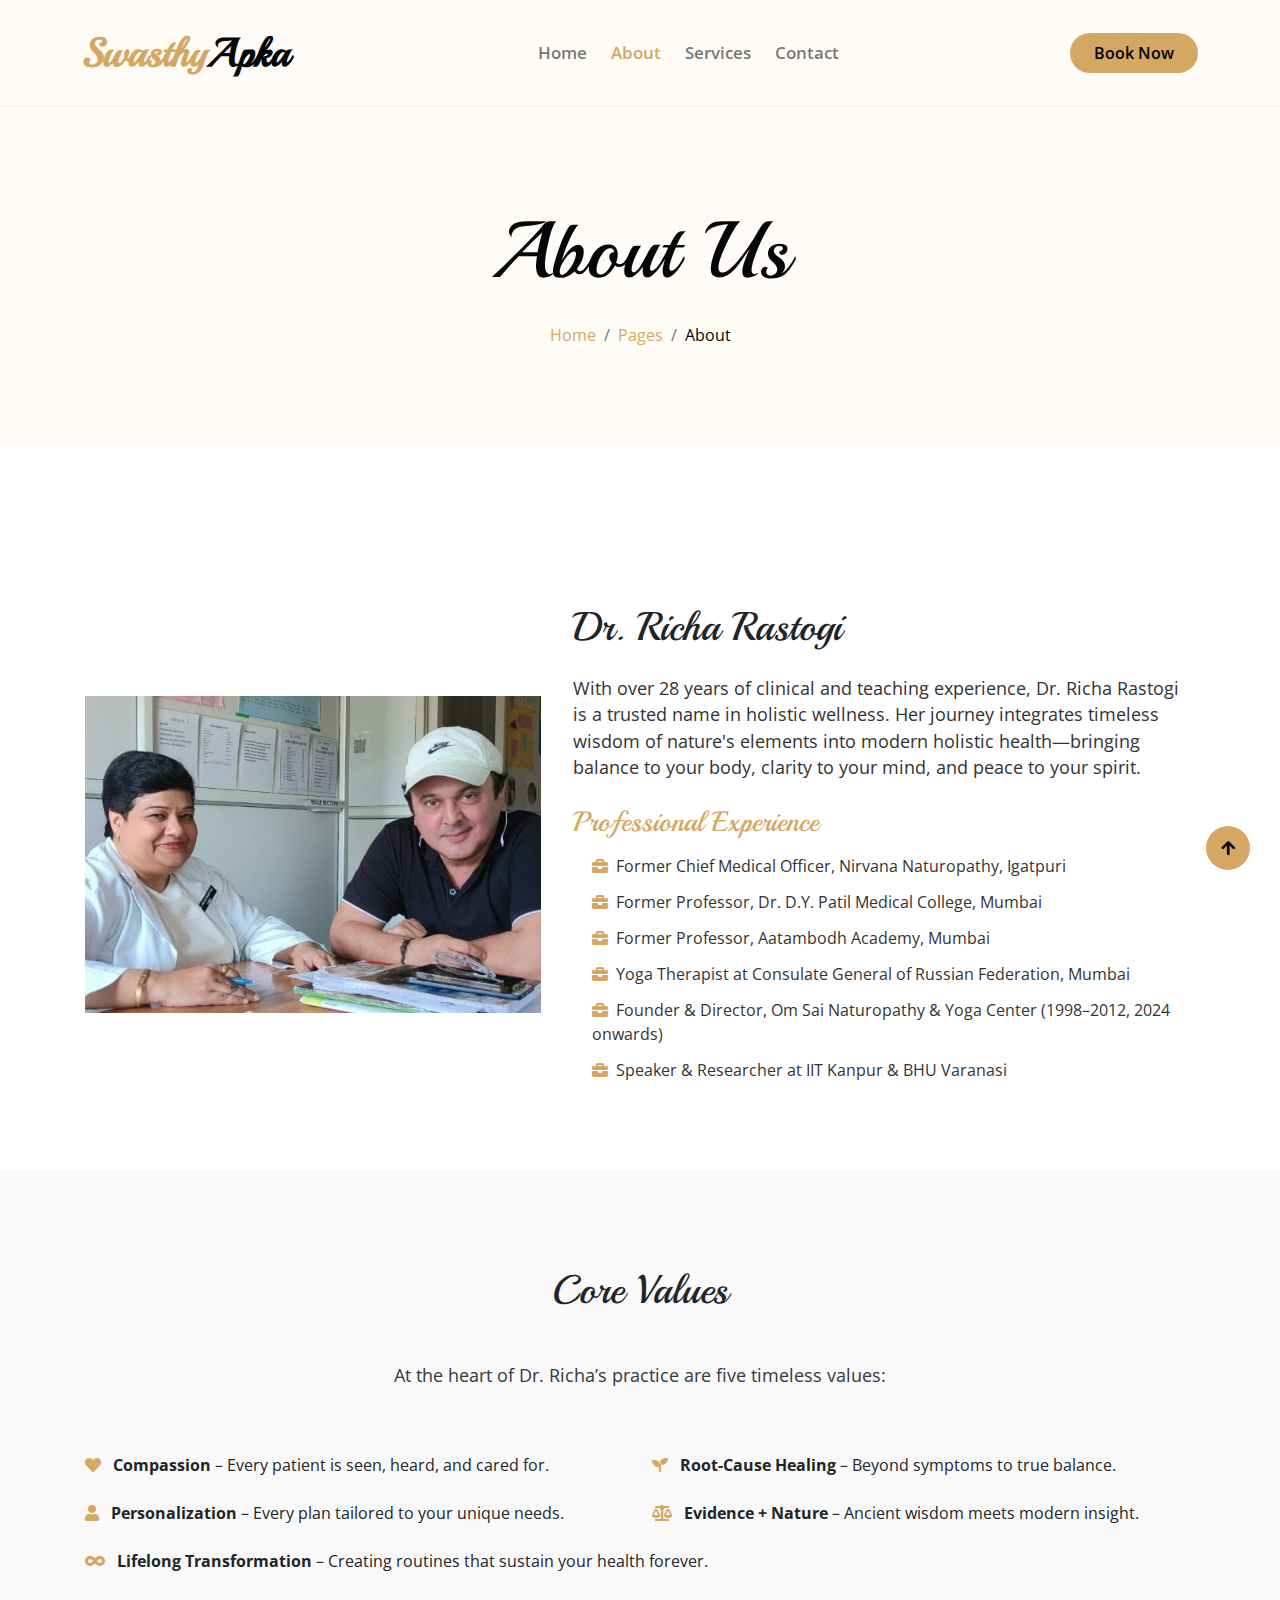
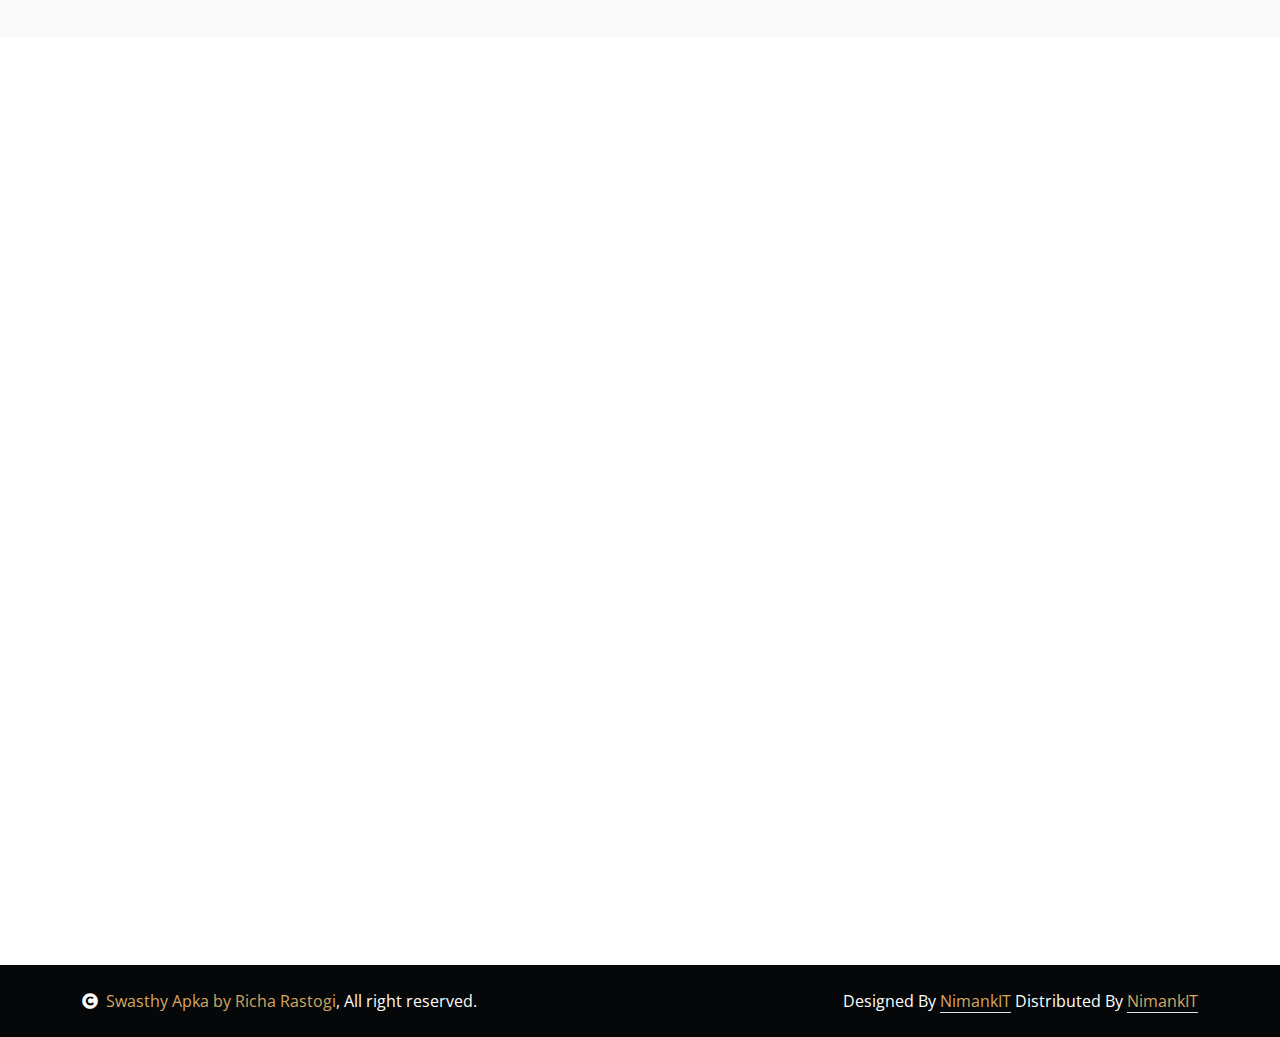
<file: about.html>
<!DOCTYPE html>
<html lang="en">

    <head>
        <meta charset="utf-8">
        <title>About Dr. Richa Rastogi - Swasthy Apka</title>
        <meta content="width=device-width, initial-scale=1.0" name="viewport">
        <meta content="" name="keywords">
        <meta content="" name="description">

        <!-- Google Web Fonts -->
        <link rel="preconnect" href="https://fonts.googleapis.com">
        <link rel="preconnect" href="https://fonts.gstatic.com" crossorigin>
        <link href="https://fonts.googleapis.com/css2?family=Open+Sans:wght@400;600&family=Playball&display=swap" rel="stylesheet">

        <!-- Icon Font Stylesheet -->
        <link rel="stylesheet" href="https://use.fontawesome.com/releases/v5.15.4/css/all.css"/>
        <link href="https://cdn.jsdelivr.net/npm/bootstrap-icons@1.4.1/font/bootstrap-icons.css" rel="stylesheet">

        <!-- Libraries Stylesheet -->
        <link href="lib/animate/animate.min.css" rel="stylesheet">
        <link href="lib/lightbox/css/lightbox.min.css" rel="stylesheet">
        <link href="lib/owlcarousel/owl.carousel.min.css" rel="stylesheet">

        <!-- Customized Bootstrap Stylesheet -->
        <link href="css/bootstrap.min.css" rel="stylesheet">

        <!-- Template Stylesheet -->
        <link href="css/style.css" rel="stylesheet">
    </head>

    <body>

        <!-- Spinner Start -->
        <div id="spinner" class="show w-100 vh-100 bg-white position-fixed translate-middle top-50 start-50  d-flex align-items-center justify-content-center">
            <div class="spinner-grow text-primary" role="status"></div>
        </div>
        <!-- Spinner End -->


        <!-- Navbar start -->
        <div class="container-fluid nav-bar">
            <div class="container">
                <nav class="navbar navbar-light navbar-expand-lg py-4">
                    <a href="index.html" class="navbar-brand">
                       <h1 class="text-primary fw-bold mb-0">Swasthy<span class="text-dark">Apka</span> </h1>
                    </a>
                    <button class="navbar-toggler py-2 px-3" type="button" data-bs-toggle="collapse" data-bs-target="#navbarCollapse">
                        <span class="fa fa-bars text-primary"></span>
                    </button>
                    <div class="collapse navbar-collapse" id="navbarCollapse">
                        <div class="navbar-nav mx-auto">
                            <a href="index.html" class="nav-item nav-link">Home</a>
                            <a href="about.html" class="nav-item nav-link active">About</a>
                            <a href="service.html" class="nav-item nav-link">Services</a>
                            <!-- <a href="event.html" class="nav-item nav-link">Events</a>
                            <a href="menu.html" class="nav-item nav-link">Menu</a>
                            <div class="nav-item dropdown">
                                <a href="#" class="nav-link dropdown-toggle" data-bs-toggle="dropdown">Pages</a>
                                <div class="dropdown-menu bg-light">
                                    <a href="book.html" class="dropdown-item">Booking</a>
                                    <a href="blog.html" class="dropdown-item">Our Blog</a>
                                    <a href="team.html" class="dropdown-item">Our Team</a>
                                    <a href="testimonial.html" class="dropdown-item">Testimonial</a>
                                    <a href="404.html" class="dropdown-item">404 Page</a>
                                </div>
                            </div> -->
                            <a href="contact.html" class="nav-item nav-link">Contact</a>
                        </div>
                        
                        <a href="" class="btn btn-primary py-2 px-4 d-none d-xl-inline-block rounded-pill">Book Now</a>
                    </div>
                </nav>
            </div>
        </div>
        <!-- Navbar End -->


        <!-- Modal Search Start -->
        <div class="modal fade" id="searchModal" tabindex="-1" aria-labelledby="exampleModalLabel" aria-hidden="true">
            <div class="modal-dialog modal-fullscreen">
                <div class="modal-content rounded-0">
                    <div class="modal-header">
                        <h5 class="modal-title" id="exampleModalLabel">Search by keyword</h5>
                        <button type="button" class="btn-close" data-bs-dismiss="modal" aria-label="Close"></button>
                    </div>
                    <div class="modal-body d-flex align-items-center">
                        <div class="input-group w-75 mx-auto d-flex">
                            <input type="search" class="form-control bg-transparent p-3" placeholder="keywords" aria-describedby="search-icon-1">
                            <span id="search-icon-1" class="input-group-text p-3"><i class="fa fa-search"></i></span>
                        </div>
                    </div>
                </div>
            </div>
        </div>
        <!-- Modal Search End -->


        <!-- Hero Start -->
        <div class="container-fluid bg-light py-6 my-6 mt-0">
            <div class="container text-center animated bounceInDown">
                <h1 class="display-1 mb-4">About Us</h1>
                <ol class="breadcrumb justify-content-center mb-0 animated bounceInDown">
                    <li class="breadcrumb-item"><a href="#">Home</a></li>
                    <li class="breadcrumb-item"><a href="#">Pages</a></li>
                    <li class="breadcrumb-item text-dark" aria-current="page">About</li>
                </ol>
            </div>
        </div>
        <!-- Hero End -->


        <!-- About Satrt -->
    <!-- About Section -->
<div style="padding: 4rem 0; background-color: #ffffff;">
  <div style="max-width: 1140px; margin: 0 auto; padding: 0 15px;">
    <div style="display: flex; flex-wrap: wrap; gap: 2rem; align-items: center;">
      <!-- Image -->
     <div style="flex: 1 1 40%;border-radius: 10px;">
  <img src="img/about.jpeg" alt="About Dr. Richa"
       style="width: 100%; height: 100%; ">
</div>

      <!-- Content -->
      <div style="flex: 1 1 55%;">
        <h1 style="font-size: 2.5rem; margin-bottom: 1.5rem; color: #212529;">Dr. Richa Rastogi</h1>
        <p style="font-size: 1.1rem; margin-bottom: 1.5rem; color: #333;">
          With over 28 years of clinical and teaching experience, Dr. Richa Rastogi is a trusted name in holistic wellness. Her journey integrates timeless wisdom of nature's elements into modern holistic health—bringing balance to your body, clarity to your mind, and peace to your spirit.
        </p>

        <div style="margin-bottom: 1.5rem;">
          <h3 class="text-primary" style=" margin-bottom: 1rem;">Professional Experience</h3>
          <ul style="padding-left: 1.2rem; font-size: 1rem; color: #333; list-style-type: none;">
            <li style="margin-bottom: 0.75rem;">
              <i class="fas fa-briefcase text-primary" style=" margin-right: 8px;"></i>Former Chief Medical Officer, Nirvana Naturopathy, Igatpuri
            </li>
            <li style="margin-bottom: 0.75rem;">
              <i class="fas fa-briefcase text-primary" style=" margin-right: 8px;"></i>Former Professor, Dr. D.Y. Patil Medical College, Mumbai
            </li>
            <li style="margin-bottom: 0.75rem;">
              <i class="fas fa-briefcase text-primary" style=" margin-right: 8px;"></i>Former Professor, Aatambodh Academy, Mumbai
            </li>
            <li style="margin-bottom: 0.75rem;">
              <i class="fas fa-briefcase text-primary" style=" margin-right: 8px;"></i>Yoga Therapist at Consulate General of Russian Federation, Mumbai
            </li>
            <li style="margin-bottom: 0.75rem;">
              <i class="fas fa-briefcase text-primary" style=" margin-right: 8px;"></i>Founder & Director, Om Sai Naturopathy & Yoga Center (1998–2012, 2024 onwards)
            </li>
            <li style="margin-bottom: 0.75rem;">
              <i class="fas fa-briefcase text-primary" style=" margin-right: 8px;"></i>Speaker & Researcher at IIT Kanpur & BHU Varanasi
            </li>
          </ul>
        </div>
      </div>
    </div>
  </div>
</div>

<!-- Core Values Section -->
<div style="padding: 4rem 0; background-color: #f9f9f9;">
  <div style="max-width: 1140px; margin: 0 auto; padding: 0 15px;">
    <h1 style="font-size: 2.5rem; margin-bottom: 1rem; padding: 2rem; color: #212529; text-align: center;">Core Values</h1>
    <p style="font-size: 1.1rem; margin-bottom: 4rem; color: #343a40; text-align: center;">At the heart of Dr. Richa’s practice are five timeless values:</p>

    <div style="display: flex; flex-wrap: wrap; gap: 1.5rem; font-size: 1rem; color: #212529;">
      <div style="flex: 1 1 45%; min-width: 250px;">
        <i class="fas fa-heart text-primary" style=" margin-right: 8px;"></i>
        <strong>Compassion</strong> – Every patient is seen, heard, and cared for.
      </div>
      <div style="flex: 1 1 45%; min-width: 250px;">
        <i class="fas fa-seedling text-primary" style=" margin-right: 8px;"></i>
        <strong>Root-Cause Healing</strong> – Beyond symptoms to true balance.
      </div>
      <div style="flex: 1 1 45%; min-width: 250px;">
        <i class="fas fa-user text-primary" style=" margin-right: 8px;"></i>
        <strong>Personalization</strong> – Every plan tailored to your unique needs.
      </div>
      <div style="flex: 1 1 45%; min-width: 250px;">
        <i class="fas fa-balance-scale text-primary" style=" margin-right: 8px;"></i>
        <strong>Evidence + Nature</strong> – Ancient wisdom meets modern insight.
      </div>
      <div style="flex: 1 1 100%;">
        <i class="fas fa-infinity text-primary" style=" margin-right: 8px;"></i>
        <strong>Lifelong Transformation</strong> – Creating routines that sustain your health forever.
      </div>
    </div>
  </div>
</div>

        <!-- About End -->


        <!-- Fact Start-->
         <div class="container-fluid faqt py-6 ">
            <div class="container">
                <div class="row g-4 align-items-center" style="width: 100%;">
                    <div class="col-lg-8" style="width: 100%;">
                       <div class="row g-4">
                            <div class="col-sm-4 wow bounceInUp" data-wow-delay="0.3s">
                                <div class="faqt-item bg-primary rounded p-4 text-center">
                                    <i class="fas fa-users fa-4x mb-4 text-white"></i>
                                    <h1 class="display-4 fw-bold" data-toggle="counter-up">1000</h1>
                                    <p class="text-dark text-uppercase fw-bold mb-0">Happy patients</p>
                                </div>
                            </div>
                            <div class="col-sm-4 wow bounceInUp" data-wow-delay="0.5s">
                                <div class="faqt-item bg-primary rounded p-4 text-center">
                                    <i class="fas fa-users-cog fa-4x mb-4 text-white"></i>
                                    <h1 class="display-4 fw-bold" data-toggle="counter-up">50</h1>
                                    <p class="text-dark text-uppercase fw-bold mb-0"> Health  Workshops</p>
                                </div>
                            </div>
                            <div class="col-sm-4 wow bounceInUp" data-wow-delay="0.7s">
                                <div class="faqt-item bg-primary rounded p-4 text-center">
                                    <i class="fas fa-check fa-4x mb-4 text-white"></i>
                                    <h1 class="display-4 fw-bold" >Countless</h1>
                                    <p class="text-dark text-uppercase fw-bold mb-0"> Smiles Restored</p>
                                </div>
                            </div>
                        </div>
                    </div>
                                              

                </div>
            </div>
        </div>
        <!-- Modal Video -->
        <div class="modal fade" id="videoModal" tabindex="-1" aria-labelledby="exampleModalLabel" aria-hidden="true">
            <div class="modal-dialog">
                <div class="modal-content rounded-0">
                    <div class="modal-header">
                        <h5 class="modal-title" id="exampleModalLabel">Youtube Video</h5>
                        <button type="button" class="btn-close" data-bs-dismiss="modal" aria-label="Close"></button>
                    </div>
                    <div class="modal-body">
                        <!-- 16:9 aspect ratio -->
                        <div class="ratio ratio-16x9">
                            <iframe class="embed-responsive-item" src="" id="video" allowfullscreen allowscriptaccess="always"
                                allow="autoplay"></iframe>
                        </div>
                    </div>
                </div>
            </div>
        </div>
        <!-- Fact End -->


       <!-- Doctor Timeline Section -->


<!-- Footer Start -->
        <div class="container-fluid footer py-6 my-6 mb-0 bg-light wow bounceInUp" data-wow-delay="0.1s">
            <div class="container align-items-center">
                <div class="row" style="width: fit-content;">
                    <div class="col-lg-4 col-md-6">
                        <div class="footer-item">
                            <h1 class="text-primary">Swasthy Apka<br><span class="text-dark">By Dr. Richa Rastogi</span></h1>
                            <p class="lh-lg mb-4">A Journey of Care and Compassion.</p>
                            <div class="footer-icon d-flex">
                                <a class="btn btn-primary btn-sm-square me-2 rounded-circle" href=""><i class="fab fa-facebook-f"></i></a>
                                <a class="btn btn-primary btn-sm-square me-2 rounded-circle" href=""><i class="fab fa-twitter"></i></a>
                                <a href="#" class="btn btn-primary btn-sm-square me-2 rounded-circle"><i class="fab fa-instagram"></i></a>
                                <a href="#" class="btn btn-primary btn-sm-square rounded-circle"><i class="fab fa-linkedin-in"></i></a>
                            </div>
                        </div>
                    </div>
                    <div class="col-lg-4 col-md-6">
                        <div class="footer-item">
                            <h4 class="mb-4">Special Facilities</h4>
                            <div class="d-flex flex-column align-items-start">
                                <a class="text-body mb-3" href=""><i class="fa fa-check text-primary me-2"></i>Nature Cure Therapy</a>
                                <a class="text-body mb-3" href=""><i class="fa fa-check text-primary me-2"></i>Reiki & Pranic Healing</a>
                                <a class="text-body mb-3" href=""><i class="fa fa-check text-primary me-2"></i>Acupressure & Sujok</a>
                                <a class="text-body mb-3" href=""><i class="fa fa-check text-primary me-2"></i>Holistic Health Coaching</a>
                            </div>
                        </div>
                    </div>
                    <div class="col-lg-4 col-md-6">
                        <div class="footer-item">
                            <h4 class="mb-4">Contact Us at - Om Sai Naturopathy and Yoga Centre</h4>
                            <div class="d-flex flex-column align-items-start">
                                <p><i class="fa fa-map-marker-alt text-primary me-2"></i>  C-2/9, Vikaskhand 2, Vikas Khand, Gomti Nagar, Lucknow, Uttar Pradesh 226010</p>
                                <p><i class="fa fa-phone-alt text-primary me-2"></i> 98691 29133</p>
                                
                                
                            </div>
                        </div>
                    </div>
                    
                </div>
            </div>
        </div>
        <!-- Footer End -->


        <!-- Copyright Start -->
        <div class="container-fluid copyright bg-dark py-4">
            <div class="container">
                <div class="row">
                    <div class="col-md-6 text-center text-md-start mb-3 mb-md-0">
                        <span class="text-light"><a href="#"><i class="fas fa-copyright text-light me-2"></i>Swasthy Apka by Richa Rastogi</a>, All right reserved.</span>
                    </div>
                    <div class="col-md-6 my-auto text-center text-md-end text-white">
                       
                        Designed By <a class="border-bottom" href="https://nimankit.in">NimankIT</a> Distributed By <a class="border-bottom" href="https://nimankit.in">NimankIT</a>
                    </div>
                     
                </div>
            </div>
        </div>
        <!-- Copyright End -->



        <!-- Back to Top -->
        <a href="#" class="btn btn-md-square btn-primary rounded-circle back-to-top"><i class="fa fa-arrow-up"></i></a>   

        
        <!-- JavaScript Libraries -->
        <script src="https://ajax.googleapis.com/ajax/libs/jquery/1.12.4/jquery.min.js"></script>
        <script src="https://cdn.jsdelivr.net/npm/bootstrap@5.0.0/dist/js/bootstrap.bundle.min.js"></script>
        <script src="lib/wow/wow.min.js"></script>
        <script src="lib/easing/easing.min.js"></script>
        <script src="lib/waypoints/waypoints.min.js"></script>
        <script src="lib/counterup/counterup.min.js"></script>
        <script src="lib/lightbox/js/lightbox.min.js"></script>
        <script src="lib/owlcarousel/owl.carousel.min.js"></script>

        <!-- Template Javascript -->
        <script src="js/main.js"></script>
    </body>
</html>
</file>
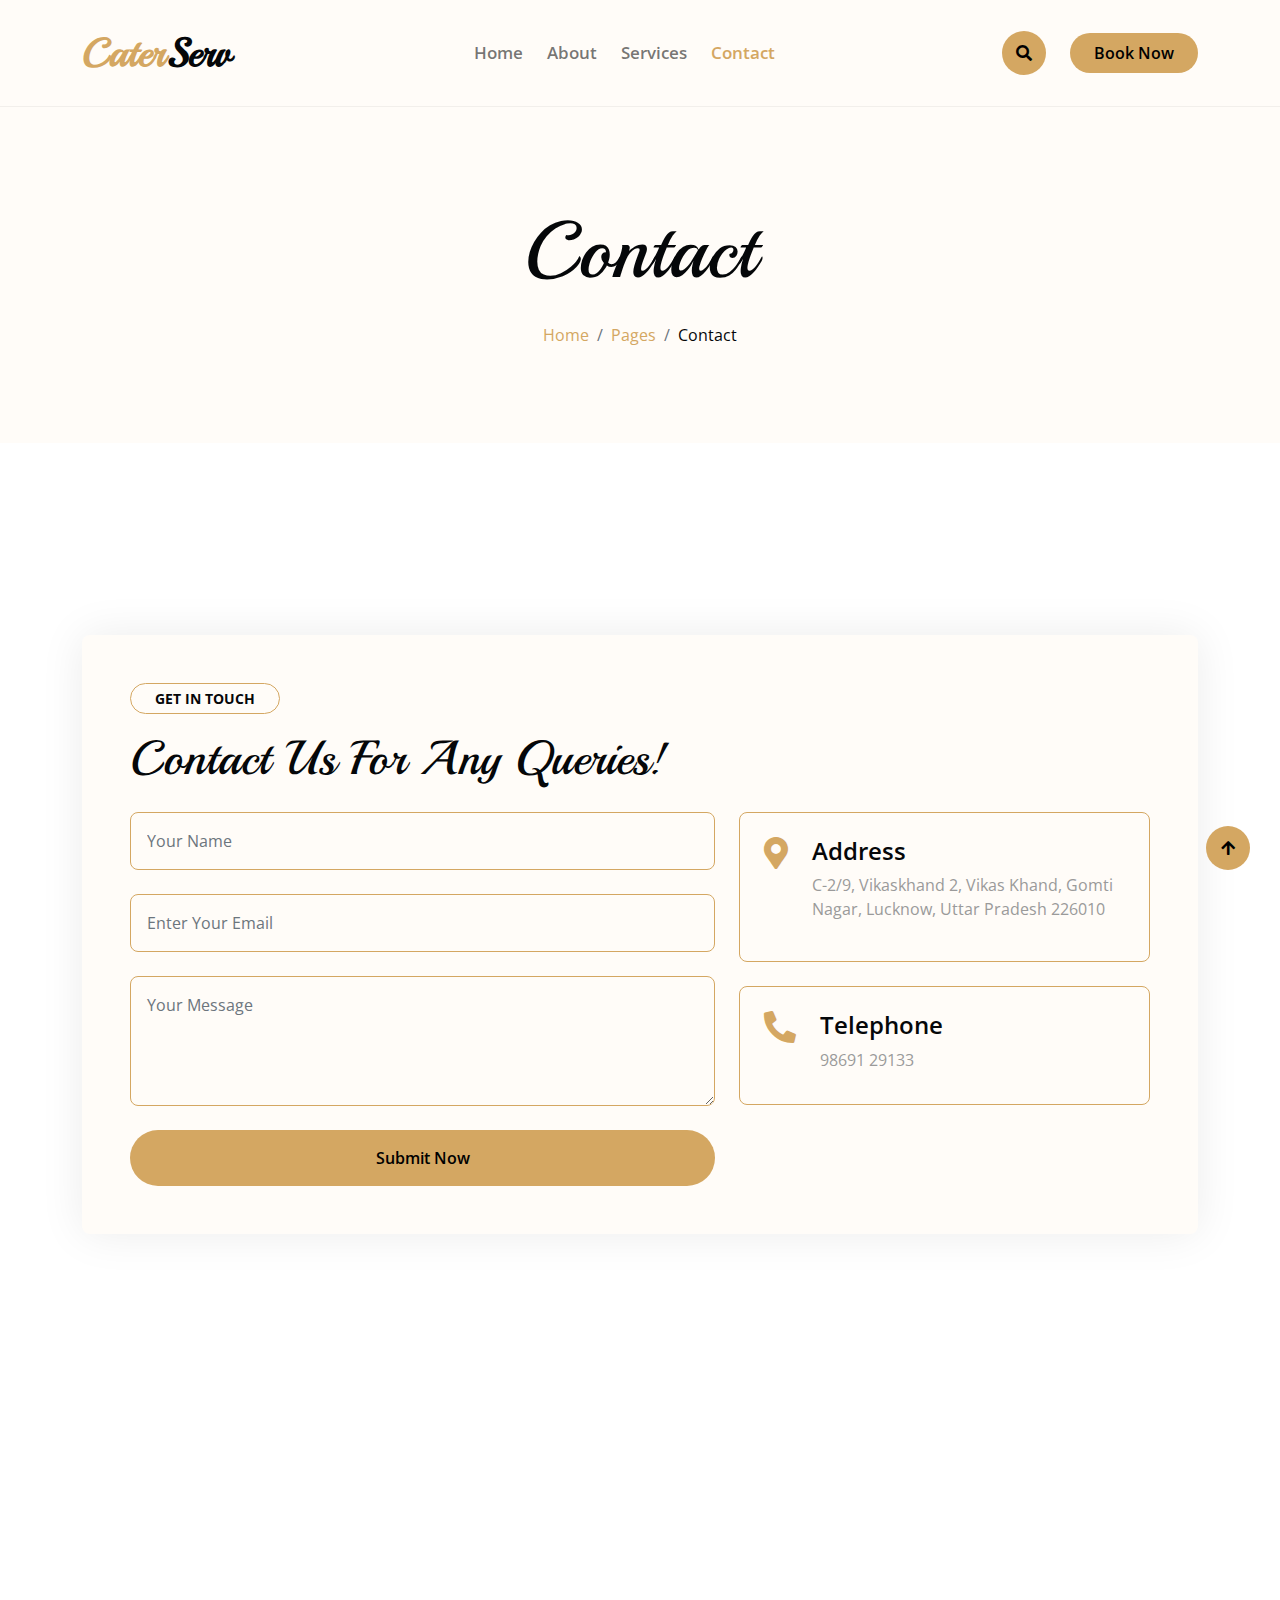
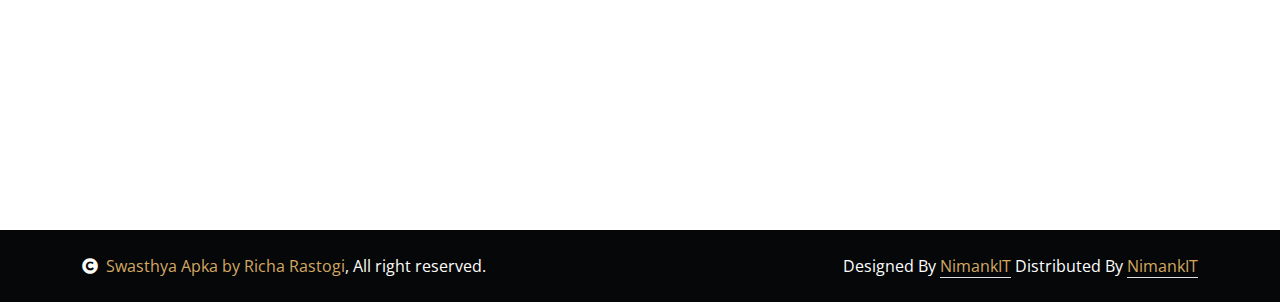
<file: contact.html>
<!DOCTYPE html>
<html lang="en">

    <head>
        <meta charset="utf-8">
        <title>CaterServ - Catering Services Website Template</title>
        <meta content="width=device-width, initial-scale=1.0" name="viewport">
        <meta content="" name="keywords">
        <meta content="" name="description">

        <!-- Google Web Fonts -->
        <link rel="preconnect" href="https://fonts.googleapis.com">
        <link rel="preconnect" href="https://fonts.gstatic.com" crossorigin>
        <link href="https://fonts.googleapis.com/css2?family=Open+Sans:wght@400;600&family=Playball&display=swap" rel="stylesheet">

        <!-- Icon Font Stylesheet -->
        <link rel="stylesheet" href="https://use.fontawesome.com/releases/v5.15.4/css/all.css"/>
        <link href="https://cdn.jsdelivr.net/npm/bootstrap-icons@1.4.1/font/bootstrap-icons.css" rel="stylesheet">

        <!-- Libraries Stylesheet -->
        <link href="lib/animate/animate.min.css" rel="stylesheet">
        <link href="lib/lightbox/css/lightbox.min.css" rel="stylesheet">
        <link href="lib/owlcarousel/owl.carousel.min.css" rel="stylesheet">

        <!-- Customized Bootstrap Stylesheet -->
        <link href="css/bootstrap.min.css" rel="stylesheet">

        <!-- Template Stylesheet -->
        <link href="css/style.css" rel="stylesheet">
    </head>

    <body>

        <!-- Spinner Start -->
        <div id="spinner" class="show w-100 vh-100 bg-white position-fixed translate-middle top-50 start-50  d-flex align-items-center justify-content-center">
            <div class="spinner-grow text-primary" role="status"></div>
        </div>
        <!-- Spinner End -->


        <!-- Navbar start -->
        <div class="container-fluid nav-bar">
            <div class="container">
                <nav class="navbar navbar-light navbar-expand-lg py-4">
                    <a href="index.html" class="navbar-brand">
                        <h1 class="text-primary fw-bold mb-0">Cater<span class="text-dark">Serv</span> </h1>
                    </a>
                    <button class="navbar-toggler py-2 px-3" type="button" data-bs-toggle="collapse" data-bs-target="#navbarCollapse">
                        <span class="fa fa-bars text-primary"></span>
                    </button>
                    <div class="collapse navbar-collapse" id="navbarCollapse">
                        <div class="navbar-nav mx-auto">
                            <a href="index.html" class="nav-item nav-link">Home</a>
                            <a href="about.html" class="nav-item nav-link">About</a>
                            <a href="service.html" class="nav-item nav-link">Services</a>
                            <!-- <a href="event.html" class="nav-item nav-link">Events</a>
                            <a href="menu.html" class="nav-item nav-link">Menu</a>
                            <div class="nav-item dropdown">
                                <a href="#" class="nav-link dropdown-toggle" data-bs-toggle="dropdown">Pages</a>
                                <div class="dropdown-menu bg-light">
                                    <a href="book.html" class="dropdown-item">Booking</a>
                                    <a href="blog.html" class="dropdown-item">Our Blog</a>
                                    <a href="team.html" class="dropdown-item">Our Team</a>
                                    <a href="testimonial.html" class="dropdown-item">Testimonial</a>
                                    <a href="404.html" class="dropdown-item">404 Page</a>
                                </div>
                            </div> -->
                            <a href="contact.html" class="nav-item nav-link active">Contact</a>
                        </div>
                        <button class="btn-search btn btn-primary btn-md-square me-4 rounded-circle d-none d-lg-inline-flex" data-bs-toggle="modal" data-bs-target="#searchModal"><i class="fas fa-search"></i></button>
                        <a href="" class="btn btn-primary py-2 px-4 d-none d-xl-inline-block rounded-pill">Book Now</a>
                    </div>
                </nav>
            </div>
        </div>
        <!-- Navbar End -->


        <!-- Modal Search Start -->
        <div class="modal fade" id="searchModal" tabindex="-1" aria-labelledby="exampleModalLabel" aria-hidden="true">
            <div class="modal-dialog modal-fullscreen">
                <div class="modal-content rounded-0">
                    <div class="modal-header">
                        <h5 class="modal-title" id="exampleModalLabel">Search by keyword</h5>
                        <button type="button" class="btn-close" data-bs-dismiss="modal" aria-label="Close"></button>
                    </div>
                    <div class="modal-body d-flex align-items-center">
                        <div class="input-group w-75 mx-auto d-flex">
                            <input type="search" class="form-control bg-transparent p-3" placeholder="keywords" aria-describedby="search-icon-1">
                            <span id="search-icon-1" class="input-group-text p-3"><i class="fa fa-search"></i></span>
                        </div>
                    </div>
                </div>
            </div>
        </div>
        <!-- Modal Search End -->


        <!-- Hero Start -->
        <div class="container-fluid bg-light py-6 my-6 mt-0">
            <div class="container text-center animated bounceInDown">
                <h1 class="display-1 mb-4">Contact</h1>
                <ol class="breadcrumb justify-content-center mb-0 animated bounceInDown">
                    <li class="breadcrumb-item"><a href="#">Home</a></li>
                    <li class="breadcrumb-item"><a href="#">Pages</a></li>
                    <li class="breadcrumb-item text-dark" aria-current="page">Contact</li>
                </ol>
            </div>
        </div>
        <!-- Hero End -->


        <!-- Contact Start -->
        <div class="container-fluid contact py-6 wow bounceInUp" data-wow-delay="0.1s">
            <div class="container">
                <div class="p-5 bg-light rounded contact-form">
                    <div class="row g-4">
                        <div class="col-12">
                            <small class="d-inline-block fw-bold text-dark text-uppercase bg-light border border-primary rounded-pill px-4 py-1 mb-3">Get in touch</small>
                            <h1 class="display-5 mb-0">Contact Us For Any Queries!</h1>
                        </div>
                        <div class="col-md-6 col-lg-7">
                            <!-- <p class="mb-4">The contact form is currently inactive. Get a functional and working contact form with Ajax & PHP in a few minutes. Just copy and paste the files, add a little code and you're done. <a href="https://htmlcodex.com/contact-form">Download Now</a>.</p> -->
                            <form>
                                <input type="text" class="w-100 form-control p-3 mb-4 border-primary bg-light" placeholder="Your Name">
                                <input type="email" class="w-100 form-control p-3 mb-4 border-primary bg-light" placeholder="Enter Your Email">
                                <textarea class="w-100 form-control mb-4 p-3 border-primary bg-light" rows="4" cols="10" placeholder="Your Message"></textarea>
                                <button class="w-100 btn btn-primary form-control p-3 border-primary bg-primary rounded-pill" type="submit">Submit Now</button>
                            </form>
                        </div>
                        <div class="col-md-6 col-lg-5">
                            <div>
                                <div class="d-inline-flex w-100 border border-primary p-4 rounded mb-4">
                                    <i class="fas fa-map-marker-alt fa-2x text-primary me-4"></i>
                                    <div class="">
                                        <h4>Address</h4>
                                        <p>C-2/9, Vikaskhand 2, Vikas Khand, Gomti Nagar, Lucknow, Uttar Pradesh 226010</p>
                                    </div>
                                </div>
                                <!-- <div class="d-inline-flex w-100 border border-primary p-4 rounded mb-4">
                                    <i class="fas fa-envelope fa-2x text-primary me-4"></i>
                                    <div class="">
                                        <h4>Mail Us</h4>
                                        <p class="mb-2">98691 29133</p>
                                        <p class="mb-0">support@example.com</p>
                                    </div>
                                </div> -->
                                <div class="d-inline-flex w-100 border border-primary p-4 rounded">
                                    <i class="fa fa-phone-alt fa-2x text-primary me-4"></i>
                                    <div class="">
                                        <h4>Telephone</h4>
                                        <p class="mb-2">98691 29133</p>
                                        <!-- <p class="mb-0">(+704) 5555 0127 296</p> -->
                                    </div>
                                </div>
                            </div>
                        </div>
                    </div>
                </div>
            </div>
        </div>
        <!-- Contact End -->

<!-- Footer Start -->
        <div class="container-fluid footer py-6 my-6 mb-0 bg-light wow bounceInUp" data-wow-delay="0.1s">
            <div class="container align-items-center">
                <div class="row" style="width: fit-content;">
                    <div class="col-lg-4 col-md-6">
                        <div class="footer-item">
                            <h1 class="text-primary">Swasthya Apka<br><span class="text-dark">By Dr. Richa Rastogi</span></h1>
                            <p class="lh-lg mb-4">A Journey of Care and Compassion.</p>
                            <div class="footer-icon d-flex">
                                <a class="btn btn-primary btn-sm-square me-2 rounded-circle" href=""><i class="fab fa-facebook-f"></i></a>
                                <a class="btn btn-primary btn-sm-square me-2 rounded-circle" href=""><i class="fab fa-twitter"></i></a>
                                <a href="#" class="btn btn-primary btn-sm-square me-2 rounded-circle"><i class="fab fa-instagram"></i></a>
                                <a href="#" class="btn btn-primary btn-sm-square rounded-circle"><i class="fab fa-linkedin-in"></i></a>
                            </div>
                        </div>
                    </div>
                    <div class="col-lg-4 col-md-6">
                        <div class="footer-item">
                            <h4 class="mb-4">Special Facilities</h4>
                            <div class="d-flex flex-column align-items-start">
                                <a class="text-body mb-3" href=""><i class="fa fa-check text-primary me-2"></i>Nature Cure Therapy</a>
                                <a class="text-body mb-3" href=""><i class="fa fa-check text-primary me-2"></i>Reiki & Pranic Healing</a>
                                <a class="text-body mb-3" href=""><i class="fa fa-check text-primary me-2"></i>Acupressure & Sujok</a>
                                <a class="text-body mb-3" href=""><i class="fa fa-check text-primary me-2"></i>Holistic Health Coaching</a>
                            </div>
                        </div>
                    </div>
                    <div class="col-lg-4 col-md-6">
                        <div class="footer-item">
                            <h4 class="mb-4">Contact Us at - Om Sai Naturopathy and Yoga Centre</h4>
                            <div class="d-flex flex-column align-items-start">
                                <p><i class="fa fa-map-marker-alt text-primary me-2"></i>  C-2/9, Vikaskhand 2, Vikas Khand, Gomti Nagar, Lucknow, Uttar Pradesh 226010</p>
                                <p><i class="fa fa-phone-alt text-primary me-2"></i> 98691 29133</p>
                                
                                
                            </div>
                        </div>
                    </div>
                    
                </div>
            </div>
        </div>
        <!-- Footer End -->


        <!-- Copyright Start -->
        <div class="container-fluid copyright bg-dark py-4">
            <div class="container">
                <div class="row">
                    <div class="col-md-6 text-center text-md-start mb-3 mb-md-0">
                        <span class="text-light"><a href="#"><i class="fas fa-copyright text-light me-2"></i>Swasthya Apka by Richa Rastogi</a>, All right reserved.</span>
                    </div>
                    <div class="col-md-6 my-auto text-center text-md-end text-white">
                       
                        Designed By <a class="border-bottom" href="https://nimankit.in">NimankIT</a> Distributed By <a class="border-bottom" href="https://nimankit.in">NimankIT</a>
                    </div>
                     
                </div>
            </div>
        </div>
        <!-- Copyright End -->



        <!-- Back to Top -->
        <a href="#" class="btn btn-md-square btn-primary rounded-circle back-to-top"><i class="fa fa-arrow-up"></i></a>   

        
    <!-- JavaScript Libraries -->
    <script src="https://ajax.googleapis.com/ajax/libs/jquery/1.12.4/jquery.min.js"></script>
    <script src="https://cdn.jsdelivr.net/npm/bootstrap@5.0.0/dist/js/bootstrap.bundle.min.js"></script>
    <script src="lib/wow/wow.min.js"></script>
    <script src="lib/easing/easing.min.js"></script>
    <script src="lib/waypoints/waypoints.min.js"></script>
    <script src="lib/counterup/counterup.min.js"></script>
    <script src="lib/lightbox/js/lightbox.min.js"></script>
    <script src="lib/owlcarousel/owl.carousel.min.js"></script>

    <!-- Template Javascript -->
    <script src="js/main.js"></script>
    </body>

</html>
</file>
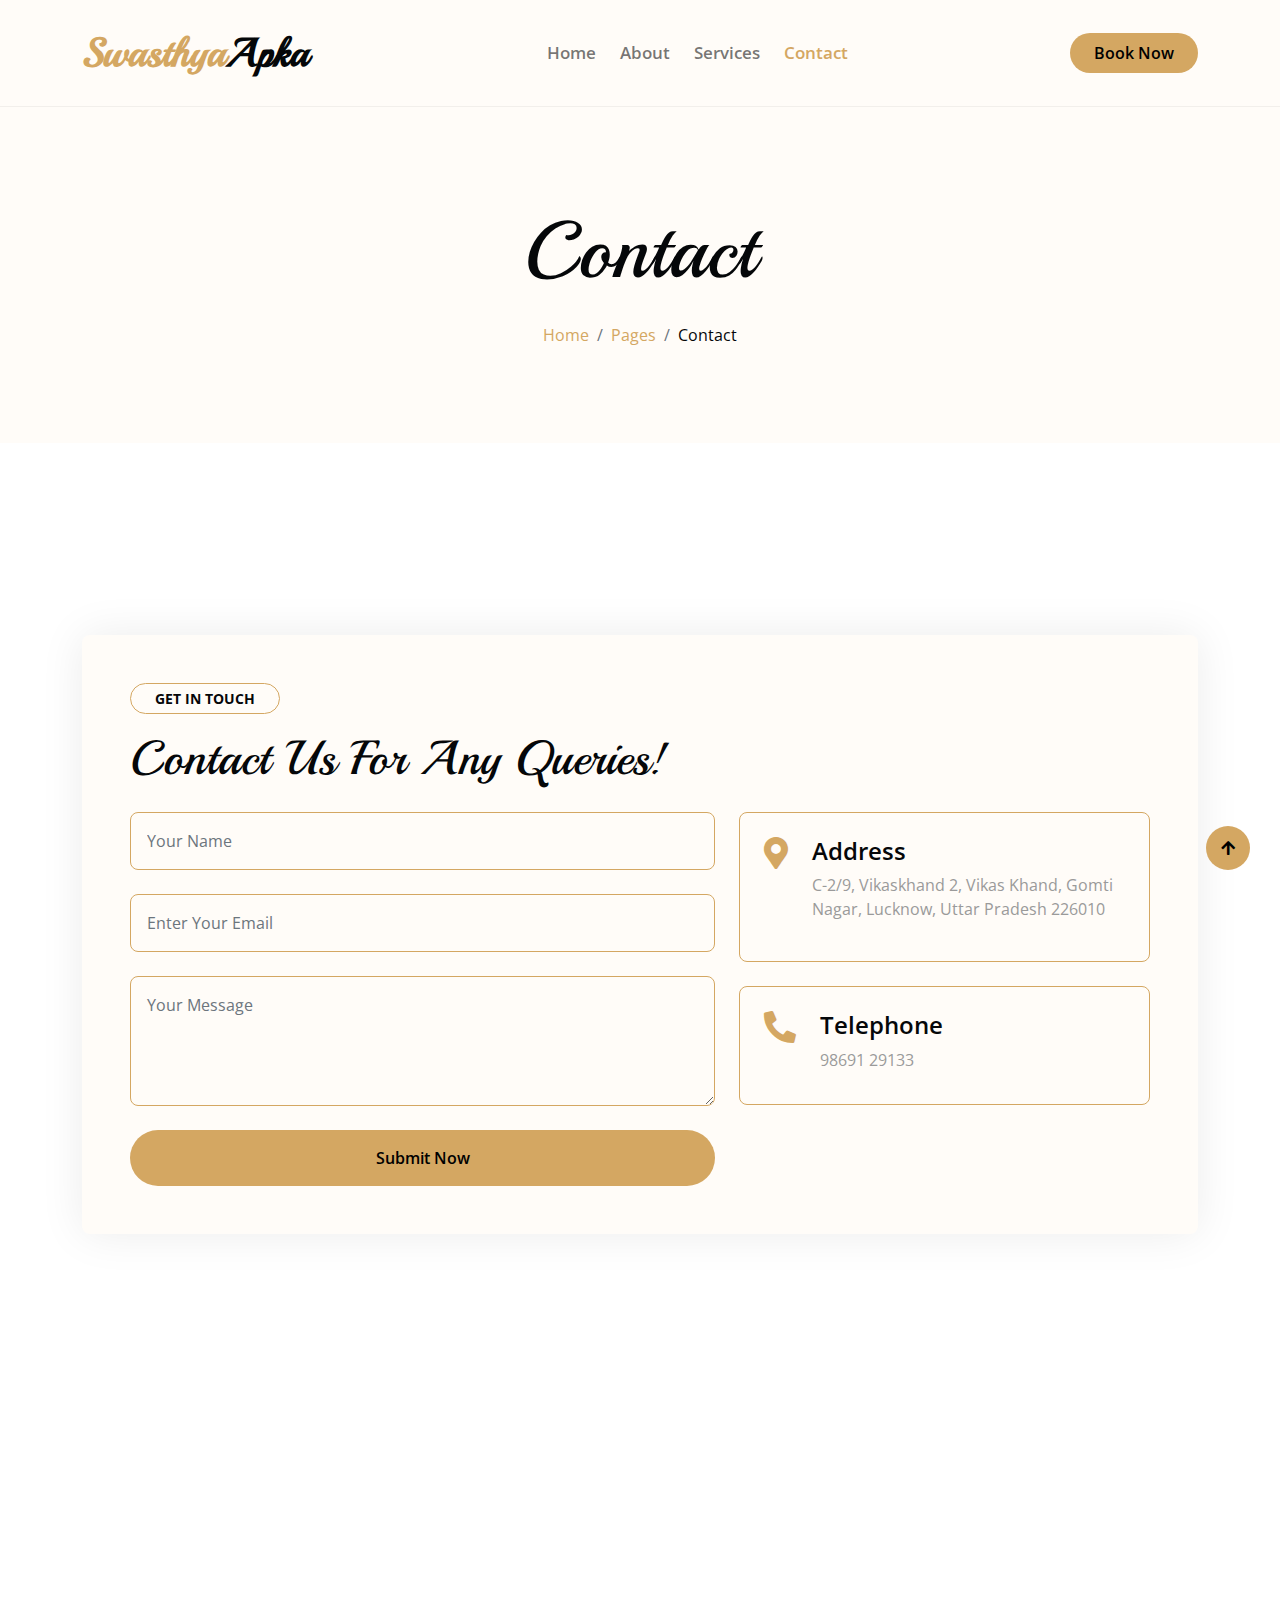
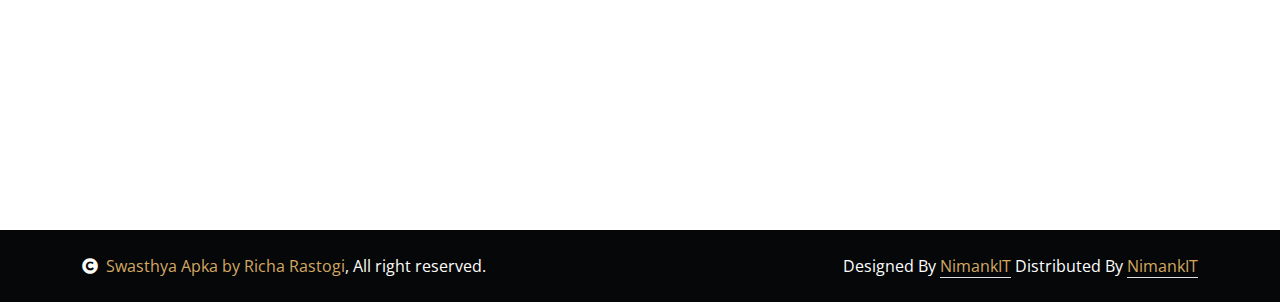
<file: contact1.html>
<!DOCTYPE html>
<html lang="en">

    <head>
        <meta charset="utf-8">
        <title>Swasthya Apka  By Dr. Richa Rastogi</title>
        <meta content="width=device-width, initial-scale=1.0" name="viewport">
        <meta content="" name="keywords">
        <meta content="" name="description">

        <!-- Google Web Fonts -->
        <link rel="preconnect" href="https://fonts.googleapis.com">
        <link rel="preconnect" href="https://fonts.gstatic.com" crossorigin>
        <link href="https://fonts.googleapis.com/css2?family=Open+Sans:wght@400;600&family=Playball&display=swap" rel="stylesheet">

        <!-- Icon Font Stylesheet -->
        <link rel="stylesheet" href="https://use.fontawesome.com/releases/v5.15.4/css/all.css"/>
        <link href="https://cdn.jsdelivr.net/npm/bootstrap-icons@1.4.1/font/bootstrap-icons.css" rel="stylesheet">

        <!-- Libraries Stylesheet -->
        <link href="lib/animate/animate.min.css" rel="stylesheet">
        <link href="lib/lightbox/css/lightbox.min.css" rel="stylesheet">
        <link href="lib/owlcarousel/owl.carousel.min.css" rel="stylesheet">

        <!-- Customized Bootstrap Stylesheet -->
        <link href="css/bootstrap.min.css" rel="stylesheet">

        <!-- Template Stylesheet -->
        <link href="css/style.css" rel="stylesheet">
    </head>

    <body>

        <!-- Spinner Start -->
        <div id="spinner" class="show w-100 vh-100 bg-white position-fixed translate-middle top-50 start-50  d-flex align-items-center justify-content-center">
            <div class="spinner-grow text-primary" role="status"></div>
        </div>
        <!-- Spinner End -->


        <!-- Navbar start -->
        <div class="container-fluid nav-bar">
            <div class="container">
                <nav class="navbar navbar-light navbar-expand-lg py-4">
                    <a href="index.html" class="navbar-brand">
                       <h1 class="text-primary fw-bold mb-0">Swasthya<span class="text-dark">Apka</span> </h1>
                    </a>
                    <button class="navbar-toggler py-2 px-3" type="button" data-bs-toggle="collapse" data-bs-target="#navbarCollapse">
                        <span class="fa fa-bars text-primary"></span>
                    </button>
                    <div class="collapse navbar-collapse" id="navbarCollapse">
                        <div class="navbar-nav mx-auto">
                            <a href="index.html" class="nav-item nav-link">Home</a>
                            <a href="about.html" class="nav-item nav-link">About</a>
                            <a href="service.html" class="nav-item nav-link">Services</a>
                            <!-- <a href="event.html" class="nav-item nav-link">Events</a>
                            <a href="menu.html" class="nav-item nav-link">Menu</a>
                            <div class="nav-item dropdown">
                                <a href="#" class="nav-link dropdown-toggle" data-bs-toggle="dropdown">Pages</a>
                                <div class="dropdown-menu bg-light">
                                    <a href="book.html" class="dropdown-item">Booking</a>
                                    <a href="blog.html" class="dropdown-item">Our Blog</a>
                                    <a href="team.html" class="dropdown-item">Our Team</a>
                                    <a href="testimonial.html" class="dropdown-item">Testimonial</a>
                                    <a href="404.html" class="dropdown-item">404 Page</a>
                                </div>
                            </div> -->
                            <a href="contact.html" class="nav-item nav-link active">Contact</a>
                        </div>
                        
                        <a href="" class="btn btn-primary py-2 px-4 d-none d-xl-inline-block rounded-pill">Book Now</a>
                    </div>
                </nav>
            </div>
        </div>
        <!-- Navbar End -->


        <!-- Modal Search Start -->
        <div class="modal fade" id="searchModal" tabindex="-1" aria-labelledby="exampleModalLabel" aria-hidden="true">
            <div class="modal-dialog modal-fullscreen">
                <div class="modal-content rounded-0">
                    <div class="modal-header">
                        <h5 class="modal-title" id="exampleModalLabel">Search by keyword</h5>
                        <button type="button" class="btn-close" data-bs-dismiss="modal" aria-label="Close"></button>
                    </div>
                    <div class="modal-body d-flex align-items-center">
                        <div class="input-group w-75 mx-auto d-flex">
                            <input type="search" class="form-control bg-transparent p-3" placeholder="keywords" aria-describedby="search-icon-1">
                            <span id="search-icon-1" class="input-group-text p-3"><i class="fa fa-search"></i></span>
                        </div>
                    </div>
                </div>
            </div>
        </div>
        <!-- Modal Search End -->


        <!-- Hero Start -->
        <div class="container-fluid bg-light py-6 my-6 mt-0">
            <div class="container text-center animated bounceInDown">
                <h1 class="display-1 mb-4">Contact</h1>
                <ol class="breadcrumb justify-content-center mb-0 animated bounceInDown">
                    <li class="breadcrumb-item"><a href="#">Home</a></li>
                    <li class="breadcrumb-item"><a href="#">Pages</a></li>
                    <li class="breadcrumb-item text-dark" aria-current="page">Contact</li>
                </ol>
            </div>
        </div>
        <!-- Hero End -->


        <!-- Contact Start -->
        <div class="container-fluid contact py-6 wow bounceInUp" data-wow-delay="0.1s">
            <div class="container">
                <div class="p-5 bg-light rounded contact-form">
                    <div class="row g-4">
                        <div class="col-12">
                            <small class="d-inline-block fw-bold text-dark text-uppercase bg-light border border-primary rounded-pill px-4 py-1 mb-3">Get in touch</small>
                            <h1 class="display-5 mb-0">Contact Us For Any Queries!</h1>
                        </div>
                        <div class="col-md-6 col-lg-7">
                            <!-- <p class="mb-4">The contact form is currently inactive. Get a functional and working contact form with Ajax & PHP in a few minutes. Just copy and paste the files, add a little code and you're done. <a href="https://htmlcodex.com/contact-form">Download Now</a>.</p> -->
                            <form>
                                <input type="text" class="w-100 form-control p-3 mb-4 border-primary bg-light" placeholder="Your Name">
                                <input type="email" class="w-100 form-control p-3 mb-4 border-primary bg-light" placeholder="Enter Your Email">
                                <textarea class="w-100 form-control mb-4 p-3 border-primary bg-light" rows="4" cols="10" placeholder="Your Message"></textarea>
                                <button class="w-100 btn btn-primary form-control p-3 border-primary bg-primary rounded-pill" type="submit">Submit Now</button>
                            </form>
                        </div>
                        <div class="col-md-6 col-lg-5">
                            <div>
                                <div class="d-inline-flex w-100 border border-primary p-4 rounded mb-4">
                                    <i class="fas fa-map-marker-alt fa-2x text-primary me-4"></i>
                                    <div class="">
                                        <h4>Address</h4>
                                        <p>C-2/9, Vikaskhand 2, Vikas Khand, Gomti Nagar, Lucknow, Uttar Pradesh 226010</p>
                                    </div>
                                </div>
                                <!-- <div class="d-inline-flex w-100 border border-primary p-4 rounded mb-4">
                                    <i class="fas fa-envelope fa-2x text-primary me-4"></i>
                                    <div class="">
                                        <h4>Mail Us</h4>
                                        <p class="mb-2">98691 29133</p>
                                        <p class="mb-0">support@example.com</p>
                                    </div>
                                </div> -->
                                <div class="d-inline-flex w-100 border border-primary p-4 rounded">
                                    <i class="fa fa-phone-alt fa-2x text-primary me-4"></i>
                                    <div class="">
                                        <h4>Telephone</h4>
                                        <p class="mb-2">98691 29133</p>
                                        <!-- <p class="mb-0">(+704) 5555 0127 296</p> -->
                                    </div>
                                </div>
                            </div>
                        </div>
                    </div>
                </div>
            </div>
        </div>
        <!-- Contact End -->

<!-- Footer Start -->
        <div class="container-fluid footer py-6 my-6 mb-0 bg-light wow bounceInUp" data-wow-delay="0.1s">
            <div class="container align-items-center">
                <div class="row" style="width: fit-content;">
                    <div class="col-lg-4 col-md-6">
                        <div class="footer-item">
                            <h1 class="text-primary">Swasthya Apka<br><span class="text-dark">By Dr. Richa Rastogi</span></h1>
                            <p class="lh-lg mb-4">A Journey of Care and Compassion.</p>
                            <div class="footer-icon d-flex">
                                <a class="btn btn-primary btn-sm-square me-2 rounded-circle" href=""><i class="fab fa-facebook-f"></i></a>
                                <a class="btn btn-primary btn-sm-square me-2 rounded-circle" href=""><i class="fab fa-twitter"></i></a>
                                <a href="#" class="btn btn-primary btn-sm-square me-2 rounded-circle"><i class="fab fa-instagram"></i></a>
                                <a href="#" class="btn btn-primary btn-sm-square rounded-circle"><i class="fab fa-linkedin-in"></i></a>
                            </div>
                        </div>
                    </div>
                    <div class="col-lg-4 col-md-6">
                        <div class="footer-item">
                            <h4 class="mb-4">Special Facilities</h4>
                            <div class="d-flex flex-column align-items-start">
                                <a class="text-body mb-3" href=""><i class="fa fa-check text-primary me-2"></i>Nature Cure Therapy</a>
                                <a class="text-body mb-3" href=""><i class="fa fa-check text-primary me-2"></i>Reiki & Pranic Healing</a>
                                <a class="text-body mb-3" href=""><i class="fa fa-check text-primary me-2"></i>Acupressure & Sujok</a>
                                <a class="text-body mb-3" href=""><i class="fa fa-check text-primary me-2"></i>Holistic Health Coaching</a>
                            </div>
                        </div>
                    </div>
                    <div class="col-lg-4 col-md-6">
                        <div class="footer-item">
                            <h4 class="mb-4">Contact Us at - Om Sai Naturopathy and Yoga Centre</h4>
                            <div class="d-flex flex-column align-items-start">
                                <p><i class="fa fa-map-marker-alt text-primary me-2"></i>  C-2/9, Vikaskhand 2, Vikas Khand, Gomti Nagar, Lucknow, Uttar Pradesh 226010</p>
                                <p><i class="fa fa-phone-alt text-primary me-2"></i> 98691 29133</p>
                                
                                
                            </div>
                        </div>
                    </div>
                    
                </div>
            </div>
        </div>
        <!-- Footer End -->


        <!-- Copyright Start -->
        <div class="container-fluid copyright bg-dark py-4">
            <div class="container">
                <div class="row">
                    <div class="col-md-6 text-center text-md-start mb-3 mb-md-0">
                        <span class="text-light"><a href="#"><i class="fas fa-copyright text-light me-2"></i>Swasthya Apka by Richa Rastogi</a>, All right reserved.</span>
                    </div>
                    <div class="col-md-6 my-auto text-center text-md-end text-white">
                       
                        Designed By <a class="border-bottom" href="https://nimankit.in">NimankIT</a> Distributed By <a class="border-bottom" href="https://nimankit.in">NimankIT</a>
                    </div>
                     
                </div>
            </div>
        </div>
        <!-- Copyright End -->



        <!-- Back to Top -->
        <a href="#" class="btn btn-md-square btn-primary rounded-circle back-to-top"><i class="fa fa-arrow-up"></i></a>   

        
    <!-- JavaScript Libraries -->
    <script src="https://ajax.googleapis.com/ajax/libs/jquery/1.12.4/jquery.min.js"></script>
    <script src="https://cdn.jsdelivr.net/npm/bootstrap@5.0.0/dist/js/bootstrap.bundle.min.js"></script>
    <script src="lib/wow/wow.min.js"></script>
    <script src="lib/easing/easing.min.js"></script>
    <script src="lib/waypoints/waypoints.min.js"></script>
    <script src="lib/counterup/counterup.min.js"></script>
    <script src="lib/lightbox/js/lightbox.min.js"></script>
    <script src="lib/owlcarousel/owl.carousel.min.js"></script>

    <!-- Template Javascript -->
    <script src="js/main.js"></script>
    </body>

</html>
</file>
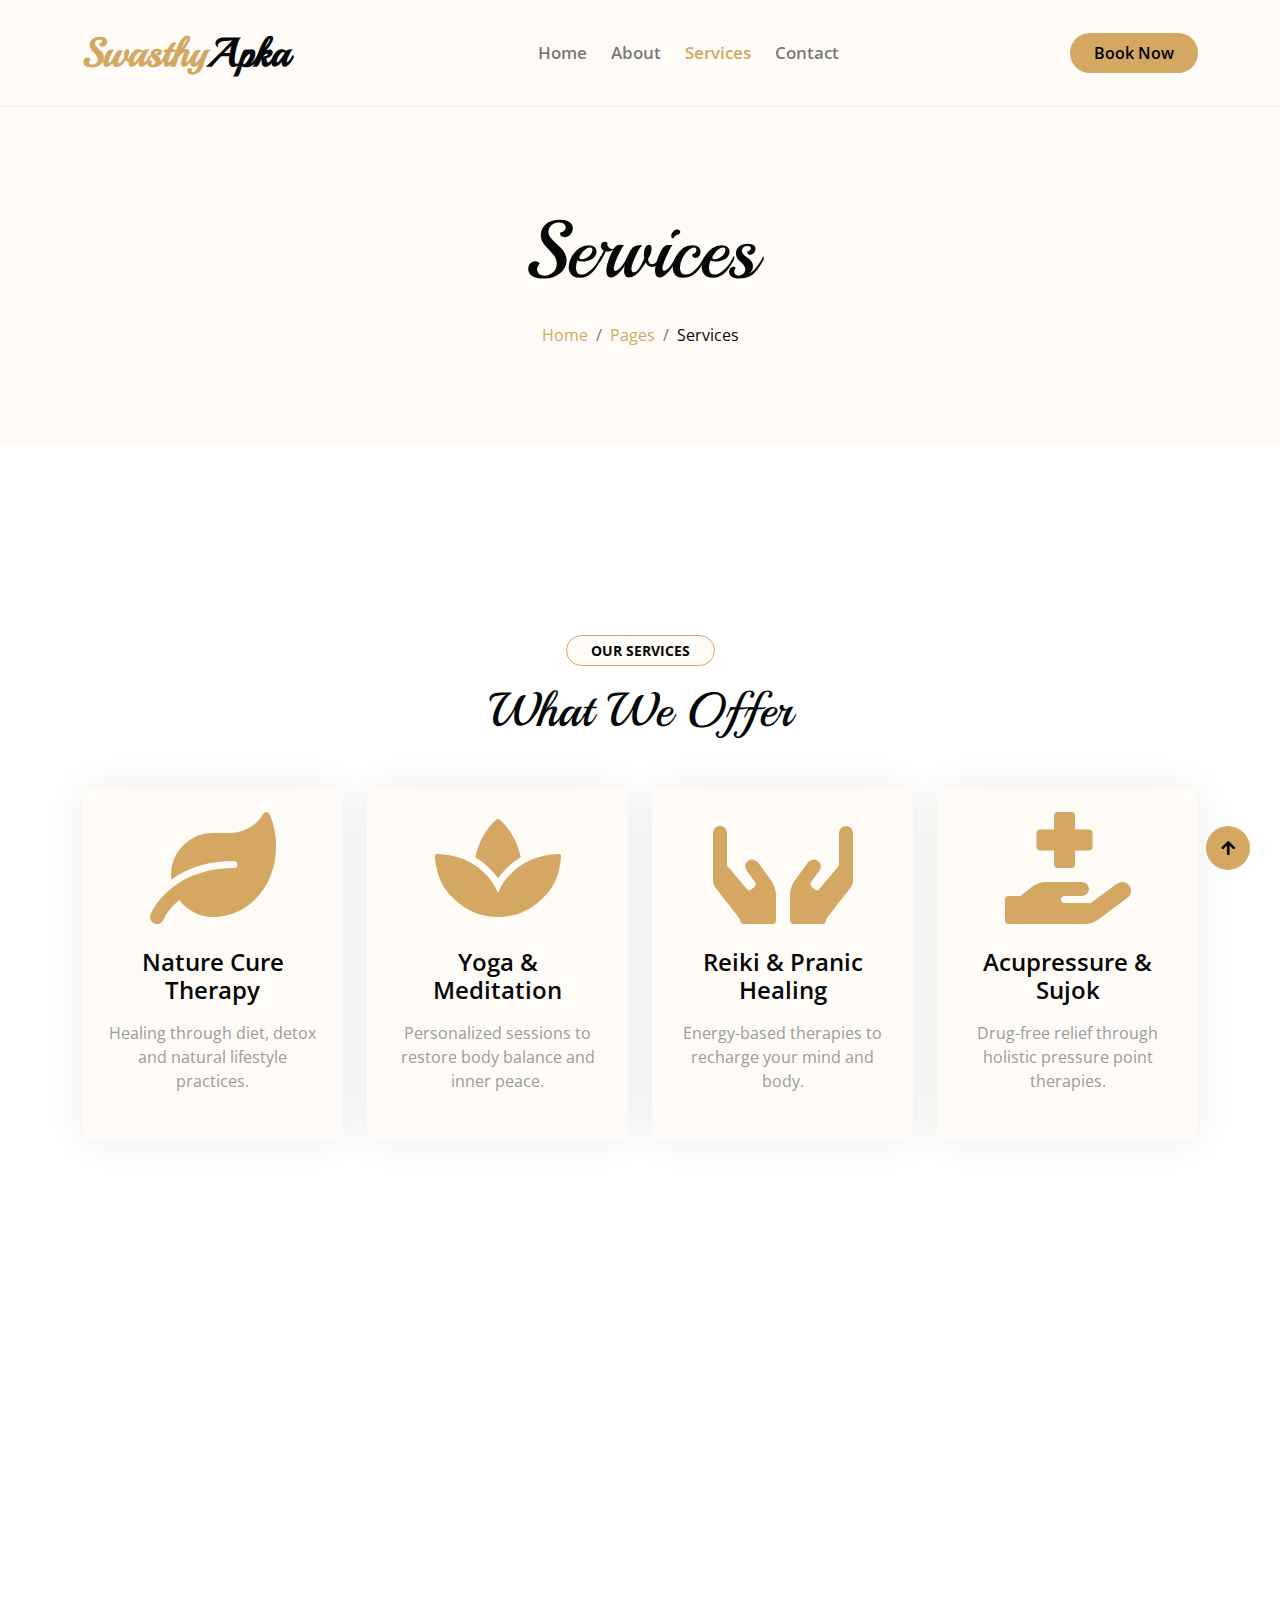
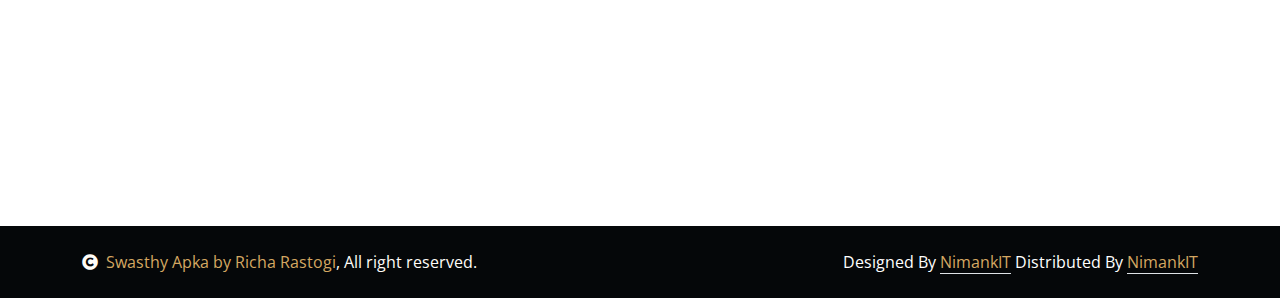
<file: service.html>
<!DOCTYPE html>
<html lang="en">

    <head>
        <meta charset="utf-8">
        <title>Swasthy Apka  By Dr. Richa Rastogi</title>
        <meta content="width=device-width, initial-scale=1.0" name="viewport">
        <meta content="" name="keywords">
        <meta content="" name="description">

        <!-- Google Web Fonts -->
        <link rel="preconnect" href="https://fonts.googleapis.com">
        <link rel="preconnect" href="https://fonts.gstatic.com" crossorigin>
        <link href="https://fonts.googleapis.com/css2?family=Open+Sans:wght@400;600&family=Playball&display=swap" rel="stylesheet">

        <!-- Icon Font Stylesheet -->
        <link rel="stylesheet" href="https://use.fontawesome.com/releases/v5.15.4/css/all.css"/>
        <link href="https://cdn.jsdelivr.net/npm/bootstrap-icons@1.4.1/font/bootstrap-icons.css" rel="stylesheet">

        <!-- Libraries Stylesheet -->
        <link href="lib/animate/animate.min.css" rel="stylesheet">
        <link href="lib/lightbox/css/lightbox.min.css" rel="stylesheet">
        <link href="lib/owlcarousel/owl.carousel.min.css" rel="stylesheet">

        <!-- Customized Bootstrap Stylesheet -->
        <link href="css/bootstrap.min.css" rel="stylesheet">

        <!-- Template Stylesheet -->
        <link href="css/style.css" rel="stylesheet">
    </head>

    <body>

        <!-- Spinner Start -->
        <div id="spinner" class="show w-100 vh-100 bg-white position-fixed translate-middle top-50 start-50  d-flex align-items-center justify-content-center">
            <div class="spinner-grow text-primary" role="status"></div>
        </div>
        <!-- Spinner End -->


        <!-- Navbar start -->
        <div class="container-fluid nav-bar">
            <div class="container">
                <nav class="navbar navbar-light navbar-expand-lg py-4">
                    <a href="index.html" class="navbar-brand">
                       <h1 class="text-primary fw-bold mb-0">Swasthy<span class="text-dark">Apka</span> </h1>
                    </a>
                    <button class="navbar-toggler py-2 px-3" type="button" data-bs-toggle="collapse" data-bs-target="#navbarCollapse">
                        <span class="fa fa-bars text-primary"></span>
                    </button>
                    <div class="collapse navbar-collapse" id="navbarCollapse">
                        <div class="navbar-nav mx-auto">
                            <a href="index.html" class="nav-item nav-link">Home</a>
                            <a href="about.html" class="nav-item nav-link">About</a>
                            <a href="service.html" class="nav-item nav-link active">Services</a>
                            <!-- <a href="event.html" class="nav-item nav-link">Events</a>
                            <a href="menu.html" class="nav-item nav-link">Menu</a>
                            <div class="nav-item dropdown">
                                <a href="#" class="nav-link dropdown-toggle" data-bs-toggle="dropdown">Pages</a>
                                <div class="dropdown-menu bg-light">
                                    <a href="book.html" class="dropdown-item">Booking</a>
                                    <a href="blog.html" class="dropdown-item">Our Blog</a>
                                    <a href="team.html" class="dropdown-item">Our Team</a>
                                    <a href="testimonial.html" class="dropdown-item">Testimonial</a>
                                    <a href="404.html" class="dropdown-item">404 Page</a>
                                </div>
                            </div> -->
                            <a href="contact.html" class="nav-item nav-link">Contact</a>
                        </div>
                        
                        <a href="" class="btn btn-primary py-2 px-4 d-none d-xl-inline-block rounded-pill">Book Now</a>
                    </div>
                </nav>
            </div>
        </div>
        <!-- Navbar End -->


        <!-- Modal Search Start -->
        <div class="modal fade" id="searchModal" tabindex="-1" aria-labelledby="exampleModalLabel" aria-hidden="true">
            <div class="modal-dialog modal-fullscreen">
                <div class="modal-content rounded-0">
                    <div class="modal-header">
                        <h5 class="modal-title" id="exampleModalLabel">Search by keyword</h5>
                        <button type="button" class="btn-close" data-bs-dismiss="modal" aria-label="Close"></button>
                    </div>
                    <div class="modal-body d-flex align-items-center">
                        <div class="input-group w-75 mx-auto d-flex">
                            <input type="search" class="form-control bg-transparent p-3" placeholder="keywords" aria-describedby="search-icon-1">
                            <span id="search-icon-1" class="input-group-text p-3"><i class="fa fa-search"></i></span>
                        </div>
                    </div>
                </div>
            </div>
        </div>
        <!-- Modal Search End -->


        <!-- Hero Start -->
        <div class="container-fluid bg-light py-6 my-6 mt-0">
            <div class="container text-center animated bounceInDown">
                <h1 class="display-1 mb-4">Services</h1>
                <ol class="breadcrumb justify-content-center mb-0 animated bounceInDown">
                    <li class="breadcrumb-item"><a href="#">Home</a></li>
                    <li class="breadcrumb-item"><a href="#">Pages</a></li>
                    <li class="breadcrumb-item text-dark" aria-current="page">Services</li>
                </ol>
            </div>
        </div>
        <!-- Hero End -->


      <!-- Service Start -->

  <div class="container-fluid service py-6">
            <div class="container">
                <div class="text-center wow bounceInUp" data-wow-delay="0.1s">
                    <small class="d-inline-block fw-bold text-dark text-uppercase bg-light border border-primary rounded-pill px-4 py-1 mb-3">Our Services</small>
                    <h1 class="display-5 mb-5">What We Offer</h1>
                </div>
                <div class="row g-4">
    <div class="col-lg-3 col-md-6 col-sm-12 wow bounceInUp" data-wow-delay="0.1s">
        <div class="bg-light rounded service-item">
            <div class="service-content d-flex align-items-center justify-content-center p-4">
                <div class="service-content-icon text-center">
                    <i class="fas fa-leaf fa-7x text-primary mb-4"></i>
                    <h4 class="mb-3">Nature Cure Therapy</h4>
                    <p class="mb-4">Healing through diet, detox and natural lifestyle practices.</p>
                    
                </div>
            </div>
        </div>
    </div>
    <div class="col-lg-3 col-md-6 col-sm-12 wow bounceInUp" data-wow-delay="0.3s">
        <div class="bg-light rounded service-item">
            <div class="service-content d-flex align-items-center justify-content-center p-4">
                <div class="service-content-icon text-center">
                    <i class="fas fa-spa fa-7x text-primary mb-4"></i>
                    <h4 class="mb-3">Yoga & Meditation</h4>
                    <p class="mb-4">Personalized sessions to restore body balance and inner peace.</p>
                    
                </div>
            </div>
        </div>
    </div>
    <div class="col-lg-3 col-md-6 col-sm-12 wow bounceInUp" data-wow-delay="0.5s">
        <div class="bg-light rounded service-item">
            <div class="service-content d-flex align-items-center justify-content-center p-4">
                <div class="service-content-icon text-center">
                    <i class="fas fa-hands fa-7x text-primary mb-4"></i>
                    <h4 class="mb-3">Reiki & Pranic Healing</h4>
                    <p class="mb-4">Energy-based therapies to recharge your mind and body.</p>
                    
                </div>
            </div>
        </div>
    </div>
    <div class="col-lg-3 col-md-6 col-sm-12 wow bounceInUp" data-wow-delay="0.7s">
        <div class="bg-light rounded service-item">
            <div class="service-content d-flex align-items-center justify-content-center p-4">
                <div class="service-content-icon text-center">
                    <i class="fas fa-hand-holding-medical fa-7x text-primary mb-4"></i>
                    <h4 class="mb-3">Acupressure & Sujok</h4>
                    <p class="mb-4">Drug-free relief through holistic pressure point therapies.</p>
                    
                </div>
            </div>
        </div>
    </div>
    <div class="col-lg-3 col-md-6 col-sm-12 wow bounceInUp" data-wow-delay="0.1s">
        <div class="bg-light rounded service-item">
            <div class="service-content d-flex align-items-center justify-content-center p-4">
                <div class="service-content-icon text-center">
                    <i class="fas fa-heartbeat fa-7x text-primary mb-4"></i>
                    <h4 class="mb-3">Holistic Health Coaching</h4>
                    <p class="mb-4">Guidance on nutrition, lifestyle, and preventive wellness.</p>
                    
                </div>
            </div>
        </div>
    </div>
    <div class="col-lg-3 col-md-6 col-sm-12 wow bounceInUp" data-wow-delay="0.3s">
        <div class="bg-light rounded service-item">
            <div class="service-content d-flex align-items-center justify-content-center p-4">
                <div class="service-content-icon text-center">
                    <i class="fas fa-star-and-crescent fa-7x text-primary mb-4"></i>
                    <h4 class="mb-3">Aura Reading</h4>
                    <p class="mb-4">Understand your energy field and restore harmony within.</p>
                    
                </div>
            </div>
        </div>
    </div>
    <div class="col-lg-3 col-md-6 col-sm-12 wow bounceInUp" data-wow-delay="0.5s">
        <div class="bg-light rounded service-item">
            <div class="service-content d-flex align-items-center justify-content-center p-4">
                <div class="service-content-icon text-center">
                    <i class="fas fa-stethoscope fa-7x text-primary mb-4"></i>
                    <h4 class="mb-3">Chronic Disease Support</h4>
                    <p class="mb-4">Natural support for diabetes, hypertension & lifestyle diseases.</p>
                    
                </div>
            </div>
        </div>
    </div>
    <div class="col-lg-3 col-md-6 col-sm-12 wow bounceInUp" data-wow-delay="0.7s">
        <div class="bg-light rounded service-item">
            <div class="service-content d-flex align-items-center justify-content-center p-4">
                <div class="service-content-icon text-center">
                    <i class="fas fa-female fa-7x text-primary mb-4"></i>
                    <h4 class="mb-3">Women’s Health</h4>
                    <p class="mb-4">Specialized care for hormonal balance and holistic wellness.</p>
                    
                </div>
            </div>
        </div>
    </div>
</div>

            </div>
        </div>    <!-- Events Start -->
    <div class="container-fluid service py-6" id="journey">
      <div class="container">
        <div class="text-center wow bounceInUp" data-wow-delay="0.1s">
          <!-- <small
            class="d-inline-block fw-bold text-dark text-uppercase bg-light border border-primary rounded-pill px-4 py-1 mb-3"
          >
            Retreats & Healing Journeys
          </small> -->
          <h1 class="display-5 mb-4">Special Programs & Signature Retreats</h1>
          <p class="text-center mb-5">
            Each program is a thoughtfully crafted journey — blending ancient
            wisdom, medical expertise, and elemental healing to meet your body
            and soul where it is, and take it where it needs to go.
          </p>
        </div>
        <style>
          ul {
            color: #000;
          }
        </style>

        <div class="row g-4">
          <!-- Rejuvenation Retreats -->
          <div
            class="col-lg-4 col-md-6 col-sm-12 wow bounceInUp"
            data-wow-delay="0.1s"
          >
            <div class="bg-light rounded service-item h-100">
              <div
                class="service-content d-flex align-items-center justify-content-center p-4"
              >
                <div class="service-content-icon text-center">
                  <i class="fas fa-seedling fa-7x text-primary mb-4"></i>
                  <h4 class="mb-3">Rejuvenation Retreats</h4>
                  <p>
                    <strong>2–4 Days:</strong> Perfect for a weekend glow-up or
                    energy reset.
                  </p>
                  <ul class="mb-0">
                    <li>Holistic Pre-Wedding Glow</li>
                    <li>Weekend Reset & Balance</li>
                    <li>Skin Glow Boost</li>
                    <li>Immunity Rasayana Program</li>
                  </ul>
                </div>
              </div>
            </div>
          </div>

          <!-- Transformational Programs -->
          <div
            class="col-lg-4 col-md-6 col-sm-12 wow bounceInUp"
            data-wow-delay="0.3s"
          >
            <div class="bg-light rounded service-item h-100">
              <div
                class="service-content d-flex align-items-center justify-content-center p-4"
              >
                <div class="service-content-icon text-center">
                  <i class="fas fa-mountain fa-7x text-primary mb-4"></i>
                  <h4 class="mb-3">Transformational Programs</h4>
                  <p>
                    <strong>5–7 Days:</strong> For deep inner shifts and
                    holistic upgrades.
                  </p>
                  <ul class="mb-0">
                    <li>Women's Health & Fertility</li>
                    <li>Anti-Aging & Skin Health</li>
                    <li>Immune & Respiratory Reset</li>
                  </ul>
                </div>
              </div>
            </div>
          </div>

          <!-- Curative Healing -->
          <div
            class="col-lg-4 col-md-6 col-sm-12 wow bounceInUp"
            data-wow-delay="0.5s"
          >
            <div class="bg-light rounded service-item h-100">
              <div
                class="service-content d-flex align-items-center justify-content-center p-4"
              >
                <div class="service-content-icon text-center">
                  <i class="fas fa-heartbeat fa-7x text-primary mb-4"></i>
                  <h4 class="mb-3">Curative Healing</h4>
                  <p>
                    <strong>7–14 Days:</strong> Root-cause therapies for chronic
                    imbalances.
                  </p>
                  <ul class="mb-0">
                    <li>Stress & Emotional Detox</li>
                    <li>Gut & Liver Cleanse</li>
                    <li>Pain & Mobility Recovery</li>
                    <li>Metabolic & Weight Balance</li>
                  </ul>
                </div>
              </div>
            </div>
          </div>

          <!-- Hybrid Wellness -->
          <div
            class="col-lg-4 col-md-6 col-sm-12 wow bounceInUp"
            data-wow-delay="0.7s"
          >
            <div class="bg-light rounded service-item h-100">
              <div
                class="service-content d-flex align-items-center justify-content-center p-4"
              >
                <div class="service-content-icon text-center">
                  <i class="fas fa-sync-alt fa-7x text-primary mb-4"></i>
                  <h4 class="mb-3">Hybrid Wellness</h4>
                  <p>
                    <strong>4 Weeks:</strong> Long-term programs blending onsite
                    & virtual care.
                  </p>
                  <ul class="mb-0">
                    <li>Wellness Reset (In-Person + Online)</li>
                    <li>Personalized Detox at Home</li>
                  </ul>
                </div>
              </div>
            </div>
          </div>

          <!-- Corporate Wellness -->
          <div
            class="col-lg-4 col-md-6 col-sm-12 wow bounceInUp"
            data-wow-delay="0.9s"
          >
            <div class="bg-light rounded service-item h-100">
              <div
                class="service-content d-flex align-items-center justify-content-center p-4"
              >
                <div class="service-content-icon text-center">
                  <i class="fas fa-briefcase fa-7x text-primary mb-4"></i>
                  <h4 class="mb-3">Corporate Wellness</h4>
                  <p>
                    <strong>Employee & Leadership Programs:</strong> Mental
                    clarity meets workplace balance.
                  </p>
                  <ul class="mb-0">
                    <li>Stress & Mindfulness Training</li>
                    <li>Leadership Through Wellness</li>
                    <li>Workplace Ergonomics</li>
                  </ul>
                </div>
              </div>
            </div>
          </div>

          <!-- Children & Youth -->
          <div
            class="col-lg-4 col-md-6 col-sm-12 wow bounceInUp"
            data-wow-delay="1.1s"
          >
            <div class="bg-light rounded service-item h-100">
              <div
                class="service-content d-flex align-items-center justify-content-center p-4"
              >
                <div class="service-content-icon text-center">
                  <i class="fas fa-child fa-7x text-primary mb-4"></i>
                  <h4 class="mb-3">Children & Youth</h4>
                  <p>
                    <strong>Building strong minds and bodies for life.</strong>
                  </p>
                  <ul class="mb-0">
                    <li>Yoga & Focus for Kids</li>
                    <li>Exam Stress Support</li>
                    <li>Immunity & Lifestyle Habits</li>
                  </ul>
                </div>
              </div>
            </div>
          </div>
        </div>

        <!-- CTA Buttons -->
        <div class="text-center mt-5 wow bounceInUp" data-wow-delay="0.3s">
          <p class="lead text-dark mb-4">
            “Choose your path to healing. Let nature, knowledge, and nurture
            guide you.”
          </p>
          <a
  href="https://wa.me/919869129133?text=Hi%20DR.Richa%2C%20I%27m%20interested%20in%20joining%20Your%20Healing%20program.
"
  class="btn btn-primary border-0 rounded-pill py-3 px-5 me-3"
  target="_blank"
  rel="noopener noreferrer"
>
  Join a Program
</a>

          <a
            href="./img/pricing.pdf" target="_blank"
            class="btn btn-primary border-0 rounded-pill py-3 px-5"
            >👉 Download All Programs Brochures Now </a
          >
        </div>
      </div>
    </div>

    <!-- Events End --> 









        <!-- <div class="container-fluid service py-6">
            <div class="container">
                <div class="text-center wow bounceInUp" data-wow-delay="0.1s">
                    <small class="d-inline-block fw-bold text-dark text-uppercase bg-light border border-primary rounded-pill px-4 py-1 mb-3">Our Services</small>
                    <h1 class="display-5 mb-5">What We Offer</h1>
                </div>
                <div class="row g-4">
    <div class="col-lg-3 col-md-6 col-sm-12 wow bounceInUp" data-wow-delay="0.1s">
        <div class="bg-light rounded service-item">
            <div class="service-content d-flex align-items-center justify-content-center p-4">
                <div class="service-content-icon text-center">
                    <i class="fas fa-leaf fa-7x text-primary mb-4"></i>
                    <h4 class="mb-3">Nature Cure Therapy</h4>
                    <p class="mb-4">Healing through diet, detox and natural lifestyle practices.</p>
                    
                </div>
            </div>
        </div>
    </div>
    <div class="col-lg-3 col-md-6 col-sm-12 wow bounceInUp" data-wow-delay="0.3s">
        <div class="bg-light rounded service-item">
            <div class="service-content d-flex align-items-center justify-content-center p-4">
                <div class="service-content-icon text-center">
                    <i class="fas fa-spa fa-7x text-primary mb-4"></i>
                    <h4 class="mb-3">Yoga & Meditation</h4>
                    <p class="mb-4">Personalized sessions to restore body balance and inner peace.</p>
                    
                </div>
            </div>
        </div>
    </div>
    <div class="col-lg-3 col-md-6 col-sm-12 wow bounceInUp" data-wow-delay="0.5s">
        <div class="bg-light rounded service-item">
            <div class="service-content d-flex align-items-center justify-content-center p-4">
                <div class="service-content-icon text-center">
                    <i class="fas fa-hands fa-7x text-primary mb-4"></i>
                    <h4 class="mb-3">Reiki & Pranic Healing</h4>
                    <p class="mb-4">Energy-based therapies to recharge your mind and body.</p>
                    
                </div>
            </div>
        </div>
    </div>
    <div class="col-lg-3 col-md-6 col-sm-12 wow bounceInUp" data-wow-delay="0.7s">
        <div class="bg-light rounded service-item">
            <div class="service-content d-flex align-items-center justify-content-center p-4">
                <div class="service-content-icon text-center">
                    <i class="fas fa-hand-holding-medical fa-7x text-primary mb-4"></i>
                    <h4 class="mb-3">Acupressure & Sujok</h4>
                    <p class="mb-4">Drug-free relief through holistic pressure point therapies.</p>
                    
                </div>
            </div>
        </div>
    </div>
    <div class="col-lg-3 col-md-6 col-sm-12 wow bounceInUp" data-wow-delay="0.1s">
        <div class="bg-light rounded service-item">
            <div class="service-content d-flex align-items-center justify-content-center p-4">
                <div class="service-content-icon text-center">
                    <i class="fas fa-heartbeat fa-7x text-primary mb-4"></i>
                    <h4 class="mb-3">Holistic Health Coaching</h4>
                    <p class="mb-4">Guidance on nutrition, lifestyle, and preventive wellness.</p>
                    
                </div>
            </div>
        </div>
    </div>
    <div class="col-lg-3 col-md-6 col-sm-12 wow bounceInUp" data-wow-delay="0.3s">
        <div class="bg-light rounded service-item">
            <div class="service-content d-flex align-items-center justify-content-center p-4">
                <div class="service-content-icon text-center">
                    <i class="fas fa-star-and-crescent fa-7x text-primary mb-4"></i>
                    <h4 class="mb-3">Aura Reading</h4>
                    <p class="mb-4">Understand your energy field and restore harmony within.</p>
                    
                </div>
            </div>
        </div>
    </div>
    <div class="col-lg-3 col-md-6 col-sm-12 wow bounceInUp" data-wow-delay="0.5s">
        <div class="bg-light rounded service-item">
            <div class="service-content d-flex align-items-center justify-content-center p-4">
                <div class="service-content-icon text-center">
                    <i class="fas fa-stethoscope fa-7x text-primary mb-4"></i>
                    <h4 class="mb-3">Chronic Disease Support</h4>
                    <p class="mb-4">Natural support for diabetes, hypertension & lifestyle diseases.</p>
                    
                </div>
            </div>
        </div>
    </div>
    <div class="col-lg-3 col-md-6 col-sm-12 wow bounceInUp" data-wow-delay="0.7s">
        <div class="bg-light rounded service-item">
            <div class="service-content d-flex align-items-center justify-content-center p-4">
                <div class="service-content-icon text-center">
                    <i class="fas fa-female fa-7x text-primary mb-4"></i>
                    <h4 class="mb-3">Women’s Health</h4>
                    <p class="mb-4">Specialized care for hormonal balance and holistic wellness.</p>
                    
                </div>
            </div>
        </div>
    </div>
</div>

            </div>
        </div> -->
        <!-- Service End -->



       <!-- Testimonial Start -->
     
        <!-- Testimonial End -->

<!-- Footer Start -->
        <div class="container-fluid footer py-6 my-6 mb-0 bg-light wow bounceInUp" data-wow-delay="0.1s">
            <div class="container align-items-center">
                <div class="row" style="width: fit-content;">
                    <div class="col-lg-4 col-md-6">
                        <div class="footer-item">
                            <h1 class="text-primary">Swasthy Apka<br><span class="text-dark">By Dr. Richa Rastogi</span></h1>
                            <p class="lh-lg mb-4">A Journey of Care and Compassion.</p>
                            <div class="footer-icon d-flex">
                                <a class="btn btn-primary btn-sm-square me-2 rounded-circle" href=""><i class="fab fa-facebook-f"></i></a>
                                <a class="btn btn-primary btn-sm-square me-2 rounded-circle" href=""><i class="fab fa-twitter"></i></a>
                                <a href="#" class="btn btn-primary btn-sm-square me-2 rounded-circle"><i class="fab fa-instagram"></i></a>
                                <a href="#" class="btn btn-primary btn-sm-square rounded-circle"><i class="fab fa-linkedin-in"></i></a>
                            </div>
                        </div>
                    </div>
                    <div class="col-lg-4 col-md-6">
                        <div class="footer-item">
                            <h4 class="mb-4">Special Facilities</h4>
                            <div class="d-flex flex-column align-items-start">
                                <a class="text-body mb-3" href=""><i class="fa fa-check text-primary me-2"></i>Nature Cure Therapy</a>
                                <a class="text-body mb-3" href=""><i class="fa fa-check text-primary me-2"></i>Reiki & Pranic Healing</a>
                                <a class="text-body mb-3" href=""><i class="fa fa-check text-primary me-2"></i>Acupressure & Sujok</a>
                                <a class="text-body mb-3" href=""><i class="fa fa-check text-primary me-2"></i>Holistic Health Coaching</a>
                            </div>
                        </div>
                    </div>
                    <div class="col-lg-4 col-md-6">
                        <div class="footer-item">
                            <h4 class="mb-4">Contact Us at - Om Sai Naturopathy and Yoga Centre</h4>
                            <div class="d-flex flex-column align-items-start">
                                <p><i class="fa fa-map-marker-alt text-primary me-2"></i>  C-2/9, Vikaskhand 2, Vikas Khand, Gomti Nagar, Lucknow, Uttar Pradesh 226010</p>
                                <p><i class="fa fa-phone-alt text-primary me-2"></i> 98691 29133</p>
                                
                                
                            </div>
                        </div>
                    </div>
                    
                </div>
            </div>
        </div>
        <!-- Footer End -->


        <!-- Copyright Start -->
        <div class="container-fluid copyright bg-dark py-4">
            <div class="container">
                <div class="row">
                    <div class="col-md-6 text-center text-md-start mb-3 mb-md-0">
                        <span class="text-light"><a href="#"><i class="fas fa-copyright text-light me-2"></i>Swasthy Apka by Richa Rastogi</a>, All right reserved.</span>
                    </div>
                    <div class="col-md-6 my-auto text-center text-md-end text-white">
                       
                        Designed By <a class="border-bottom" href="https://nimankit.in">NimankIT</a> Distributed By <a class="border-bottom" href="https://nimankit.in">NimankIT</a>
                    </div>
                     
                </div>
            </div>
        </div>
        <!-- Copyright End -->



        <!-- Back to Top -->
        <a href="#" class="btn btn-md-square btn-primary rounded-circle back-to-top"><i class="fa fa-arrow-up"></i></a>   

        
    <!-- JavaScript Libraries -->
    <script src="https://ajax.googleapis.com/ajax/libs/jquery/1.12.4/jquery.min.js"></script>
    <script src="https://cdn.jsdelivr.net/npm/bootstrap@5.0.0/dist/js/bootstrap.bundle.min.js"></script>
    <script src="lib/wow/wow.min.js"></script>
    <script src="lib/easing/easing.min.js"></script>
    <script src="lib/waypoints/waypoints.min.js"></script>
    <script src="lib/counterup/counterup.min.js"></script>
    <script src="lib/lightbox/js/lightbox.min.js"></script>
    <script src="lib/owlcarousel/owl.carousel.min.js"></script>

    <!-- Template Javascript -->
    <script src="js/main.js"></script>
    </body>

</html>
</file>
<file: css/style.css>
/*** Spinner Start ***/
#spinner {
    opacity: 0;
    visibility: hidden;
    transition: opacity .8s ease-out, visibility 0s linear .5s;
    z-index: 99999;
 }

 #spinner.show {
     transition: opacity .8s ease-out, visibility 0s linear .0s;
     visibility: visible;
     opacity: 1;
 }
/*** Spinner End ***/


.back-to-top {
    position: fixed;
    right: 30px;
    bottom: 30px;
    z-index: 99;
}

h1, h2, h3, .h1, .h2, .h3 {
    font-weight: 400 !important;
    font-family: 'Playball', cursive !important;
}

h4, h5, h6, .h4, .h5, .h6 {
    font-weight: 600 !important;
    font-family: 'Open Sans', sans-serif !important;
}

.my-6 {
    margin-top: 6rem;
    margin-bottom: 6rem;
}

.py-6 {
    padding-top: 6rem;
    padding-bottom: 6rem;
}

.wow,
.animated {
    animation-duration: 2s !important;
}


/*** Button Start ***/
.btn.btn-primary {
    border: 0;
}

.btn.btn-primary:hover {
    background: var(--bs-dark) !important;
    color: var(--bs-primary) !important;
}

.btn {
    font-weight: 600;
    transition: .5s;
}

.btn-square {
    width: 32px;
    height: 32px;
}

.btn-sm-square {
    width: 38px;
    height: 38px;
}

.btn-md-square {
    width: 44px;
    height: 44px;
}

.btn-lg-square {
    width: 56px;
    height: 56px;
}

.btn-square,
.btn-sm-square,
.btn-md-square,
.btn-lg-square {
    padding: 0;
    display: flex;
    align-items: center;
    justify-content: center;
    font-weight: normal;
}
/*** Button End ***/


/*** Navbar Start ***/
.nav-bar {
    background: var(--bs-light);
    border-bottom: 1px solid rgba(0, 0, 0, .05);
}

.navbar .navbar-nav .nav-link {
    padding: 10px 12px;
    font-weight: 600;
    font-size: 17px;
    transition: .5s;
}

.navbar .navbar-nav .nav-link:hover,
.navbar .navbar-nav .nav-link.active {
    color: var(--bs-primary);
}

.navbar .dropdown-toggle::after {
    border: none;
    content: "\f107";
    font-family: "Font Awesome 5 Free";
    font-weight: 700;
    vertical-align: middle;
    margin-left: 8px;
}

@media (min-width: 1200px) {
    .navbar .nav-item .dropdown-menu {
        display: block;
        visibility: hidden;
        top: 100%;
        transform: rotateX(-75deg);
        transform-origin: 0% 0%;
        transition: .5s;
        opacity: 0;
    }
    
    .navbar .nav-item:hover .dropdown-menu {
        transform: rotateX(0deg);
        visibility: visible;
        opacity: 1;
    }
}

.dropdown .dropdown-menu a:hover {
    background: var(--bs-primary);
    color: var(--bs-white);
}

#searchModal .modal-content {
    background-color: rgba(255, 255, 255, .95);
}
/*** Navbar End ***/


/*** Events Start ***/
.event .tab-class .nav-item a.active {
    background: var(--bs-primary) !important;
}

.event .event-img .event-overlay {
    position: absolute;
    width: 100%;
    height: 100%;
    top: 0;
    left: 0;
    background: rgba(212, 167, 98, 0.7);
    border-radius: 8px;
    transition: 0.5s;
    opacity: 0;
    z-index: 1;
}

.event .event-img:hover .event-overlay {
    opacity: 1;
}
/*** Events End ***/


/*** service start ***/
.service .service-item {
    position: relative;
    height: 100%;
    border-radius: 8px;
    box-shadow: 0 0 45px rgba(0, 0, 0, .08);
}

.service-content::after {
    position: absolute;
    content: "";
    width: 100%;
    height: 0;
    top: 0;
    left: 0;
    bottom: auto;
    background: var(--bs-primary);
    border-radius: 8px;
    transition: 1s;
}

.service-item:hover .service-content::after {
    height: 100%;
    opacity: 1;
}

.service-item .service-content-icon {
    position: relative;
    z-index: 2;
}

.service-item .service-content-icon i,
.service-item .service-content-icon p {
    transition: 1s;
}

.service-item:hover .service-content-icon i {
    color: var(--bs-dark) !important;
}

.service-item:hover .service-content-icon p {
    color: var(--bs-white);
}

.service-item:hover .service-content-icon a.btn-primary {
    background: var(--bs-white);
    color: var(--bs-dark);
}

.service-item .service-content-icon a.btn-primary {
    transition: 1s !important;
}
/*** Services End ***/


/*** Menu Start ***/
.menu .nav-item a.active {
    background: var(--bs-primary) !important;
}

.menu .menu-item .border-bottom {
    border-bottom-style: dashed !important;
}
/*** Menu End ***/


/*** Youtube Video start ***/
.video {
    position: relative;
    height: 100%;
    min-height: 400px;
    background: linear-gradient(rgba(254, 218, 154, 0.1), rgba(254, 218, 154, 0.1)), url(../img/fact.jpg);
    background-position: center center;
    background-repeat: no-repeat;
    background-size: cover;
    border-radius: 8px;
}

.video .btn-play {
    position: absolute;
    z-index: 3;
    top: 50%;
    left: 50%;
    transform: translateX(-50%) translateY(-50%);
    box-sizing: content-box;
    display: block;
    width: 32px;
    height: 44px;
    border-radius: 50%;
    border: none;
    outline: none;
    padding: 18px 20px 18px 28px;
}

.video .btn-play:before {
    content: "";
    position: absolute;
    z-index: 0;
    left: 50%;
    top: 50%;
    transform: translateX(-50%) translateY(-50%);
    display: block;
    width: 100px;
    height: 100px;
    background: var(--bs-primary);
    border-radius: 50%;
    animation: pulse-border 1500ms ease-out infinite;
}

.video .btn-play:after {
    content: "";
    position: absolute;
    z-index: 1;
    left: 50%;
    top: 50%;
    transform: translateX(-50%) translateY(-50%);
    display: block;
    width: 100px;
    height: 100px;
    background: var(--bs-white);
    border-radius: 50%;
    transition: all 200ms;
}

.video .btn-play img {
    position: relative;
    z-index: 3;
    max-width: 100%;
    width: auto;
    height: auto;
}

.video .btn-play span {
    display: block;
    position: relative;
    z-index: 3;
    width: 0;
    height: 0;
    border-left: 32px solid var(--bs-dark);
    border-top: 22px solid transparent;
    border-bottom: 22px solid transparent;
}

@keyframes pulse-border {
    0% {
        transform: translateX(-50%) translateY(-50%) translateZ(0) scale(1);
        opacity: 1;
    }

    100% {
        transform: translateX(-50%) translateY(-50%) translateZ(0) scale(1.5);
        opacity: 0;
    }
}

#videoModal {
    z-index: 99999;
}

#videoModal .modal-dialog {
    position: relative;
    max-width: 800px;
    margin: 60px auto 0 auto;
}

#videoModal .modal-body {
    position: relative;
    padding: 0px;
}

#videoModal .close {
    position: absolute;
    width: 30px;
    height: 30px;
    right: 0px;
    top: -30px;
    z-index: 999;
    font-size: 30px;
    font-weight: normal;
    color: #FFFFFF;
    background: #000000;
    opacity: 1;
}
/*** Youtube Video End ***/


/*** Blog Start ***/
.blog-item {
    position: relative;
}

.blog-item img {
    transition: 0.5s;
}

.blog-item:hover img {
    transform: scale(1.3)
}

.blog-item .blog-content {
    position: relative;
    transform: translateY(-50%);
    box-shadow: 0 0 45px rgba(0, 0, 0, .08);
}

.blog-item .blog-content a.btn h5 {
    transition: 0.5s;
}

.blog-item:hover .blog-content a.btn h5 {
    color: var(--bs-primary) !important;
}
/*** Blog End ***/


/*** Team Start ***/
.team-item {
    width: 100%;
    height: 100%;
    position: relative;
}

.team-item .team-icon {
    position: absolute;
    top: 0;
    right: 0;
}

.team-item .team-icon .share-link {
    opacity: 0;
    transition: 0.9s;
}

.team-item:hover .share-link {
    opacity: 1;
}

.team-item .team-content {
    transition: 0.9s;
}

.team-item:hover .team-content {
    background: var(--bs-primary) !important;
    color: var(--bs-dark) !important;
}

.team-item .team-content h4,
.team-item .team-content p {
    transition: 0.5s;
}

.team-item:hover .team-content h4 {
    color: var(--bs-dark) !important;
}

.team-item:hover .team-content p {
    color: var(--bs-white);
}
/*** Team End ***/


/*** testimonial Start ***/
.testimonial-item {
    border: 1px solid var(--bs-primary);
    padding: 20px 20px;
}

.testimonial-carousel .owl-item img {
    width: 100px;
    height: 100px;
}

.testimonial-carousel.owl-rtl .testimonial-item {
    direction: ltr !important;
}
/*** testimonial End ***/


/*** Contact start ***/
.contact-form {
    box-shadow: 0 0 45px rgba(0, 0, 0, .08);
}

/*** Contact End ***/


/*** Footer Start ***/
.footer .footer-item a.text-body:hover {
    color: var(--bs-primary) !important;
}
/*** Footer End ***/
</file>
